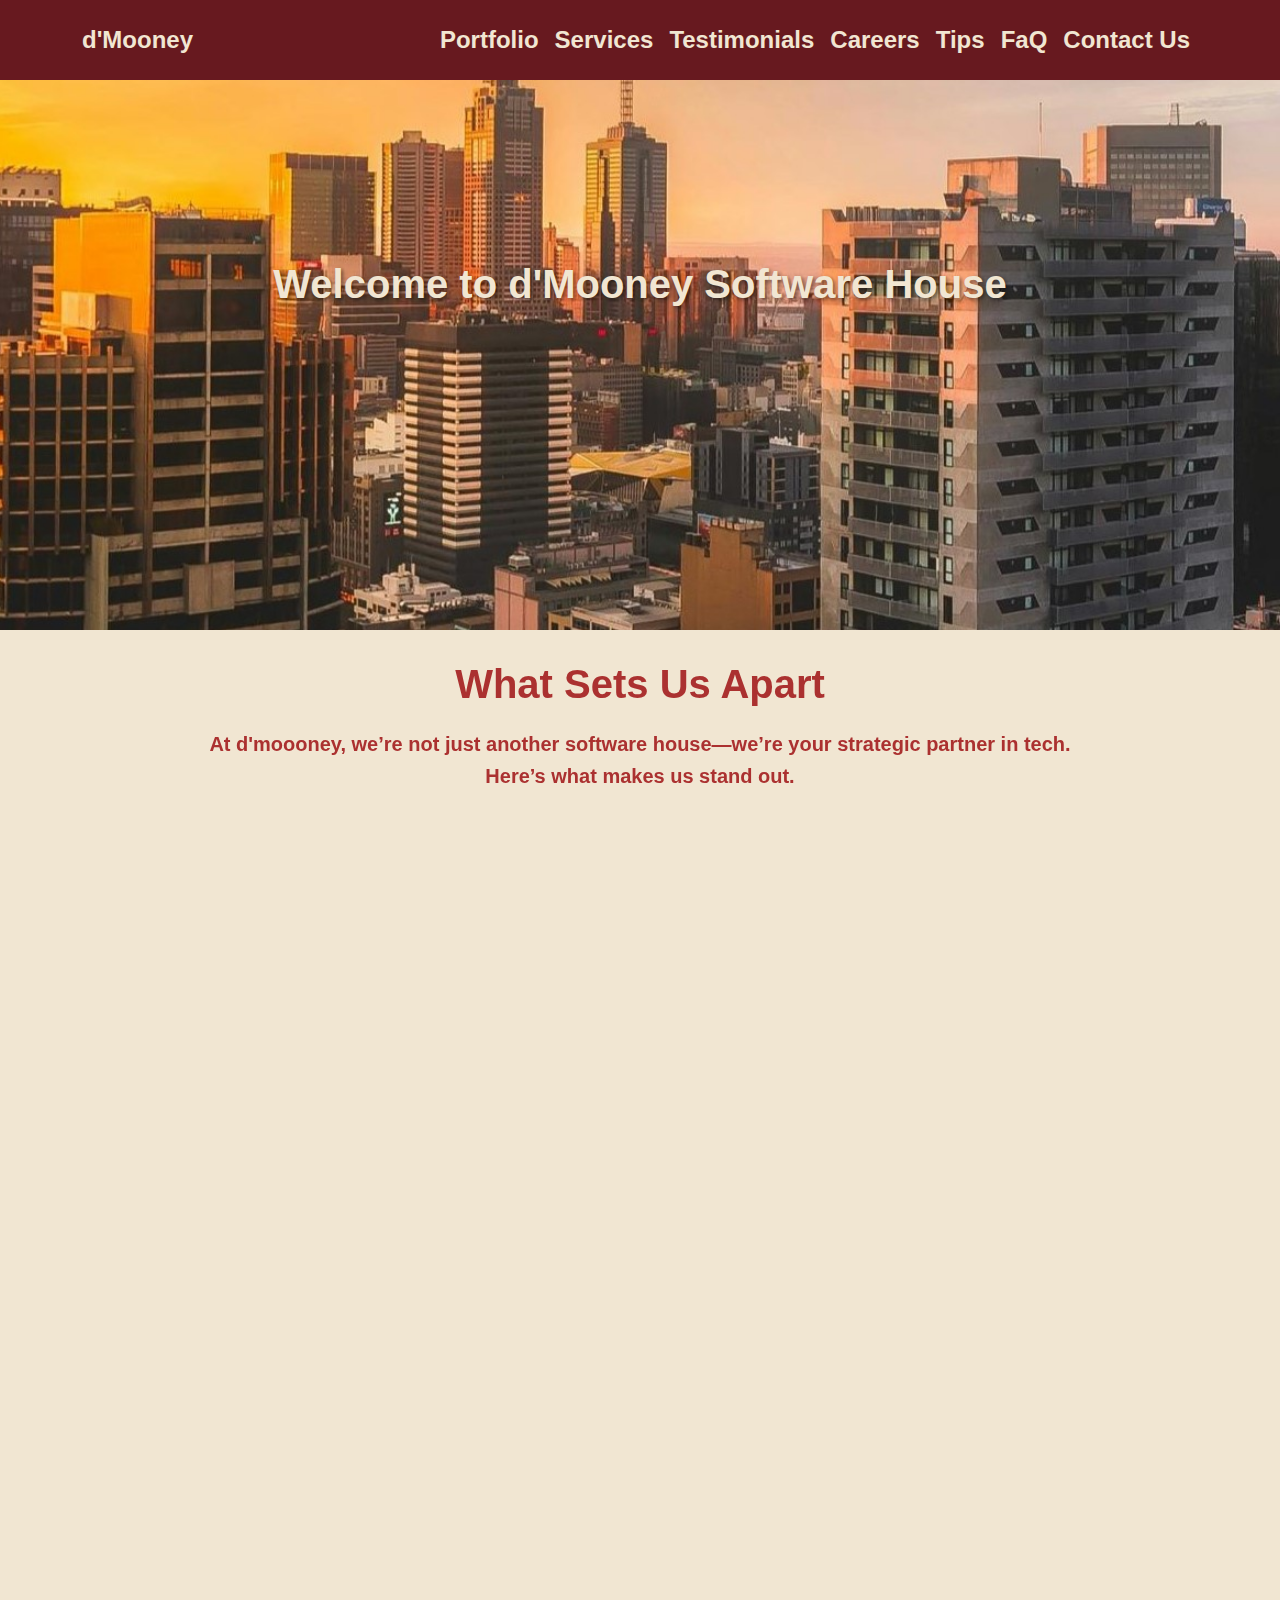
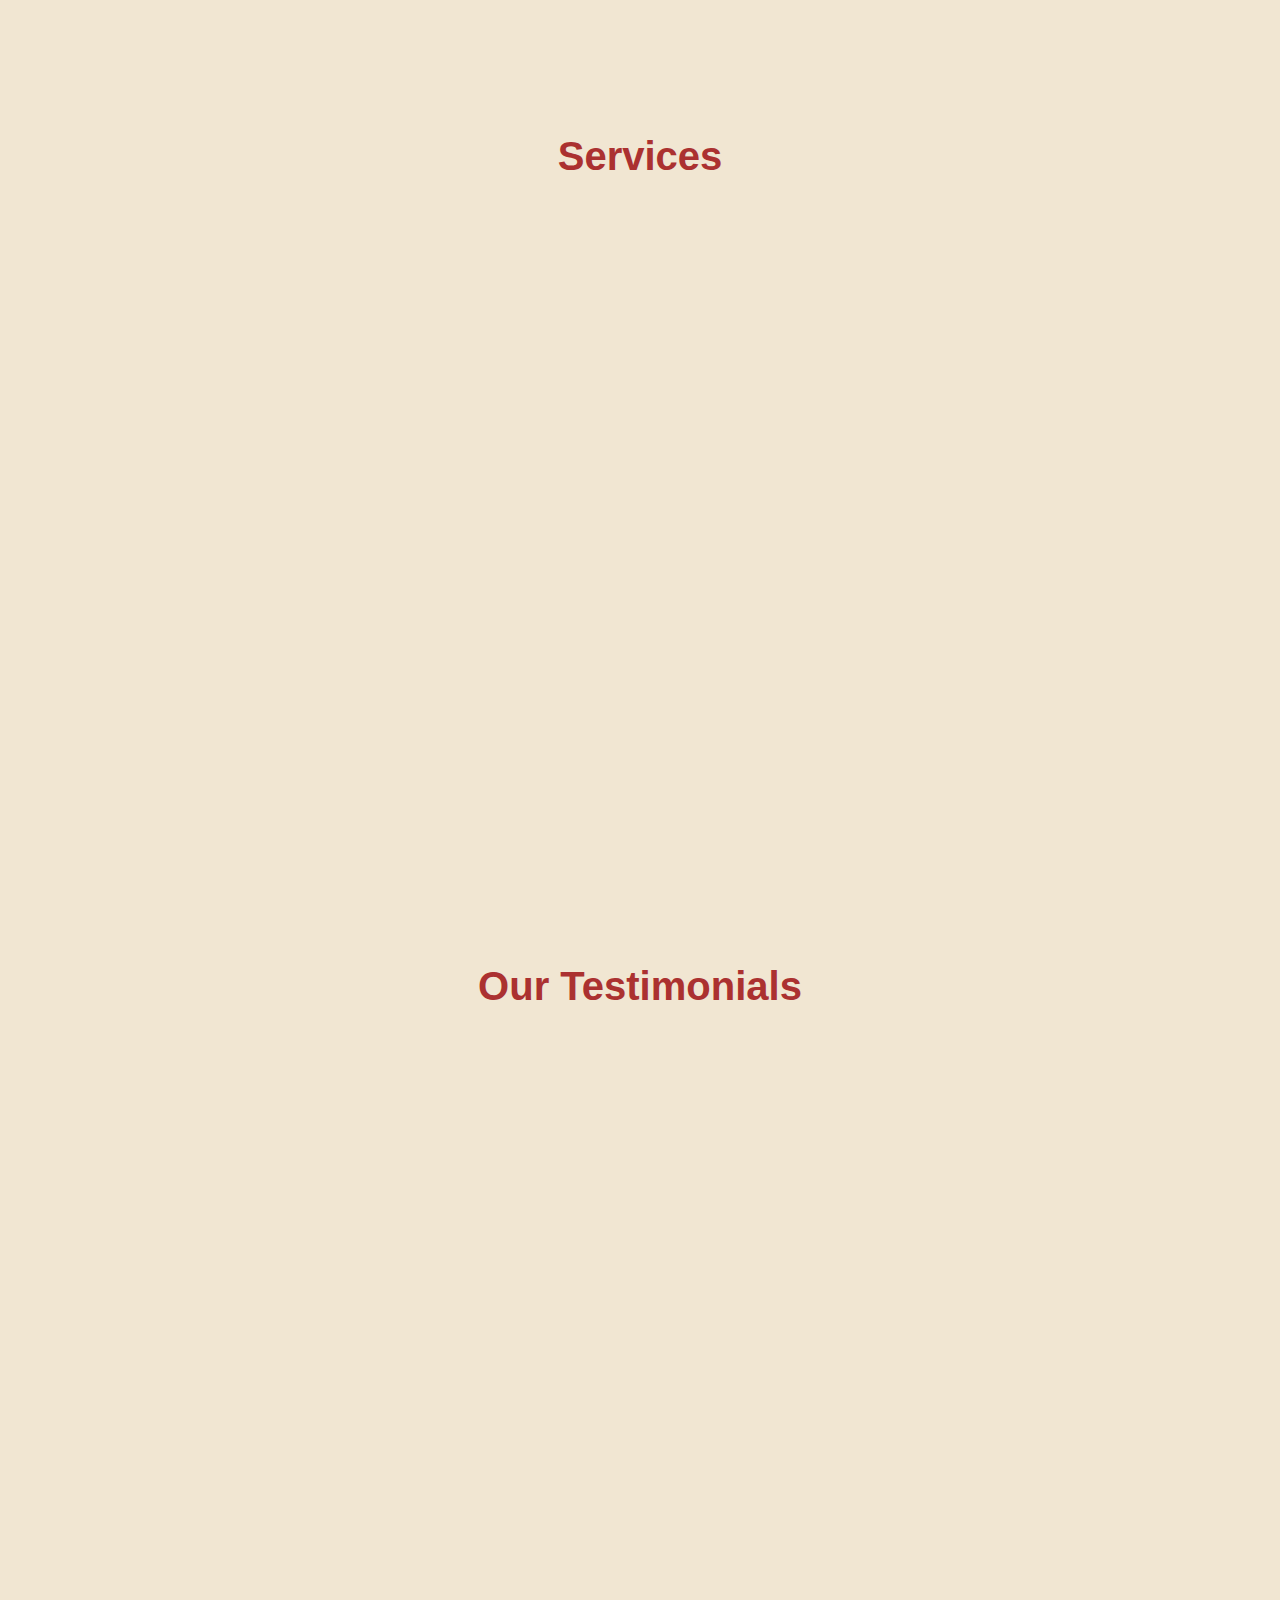
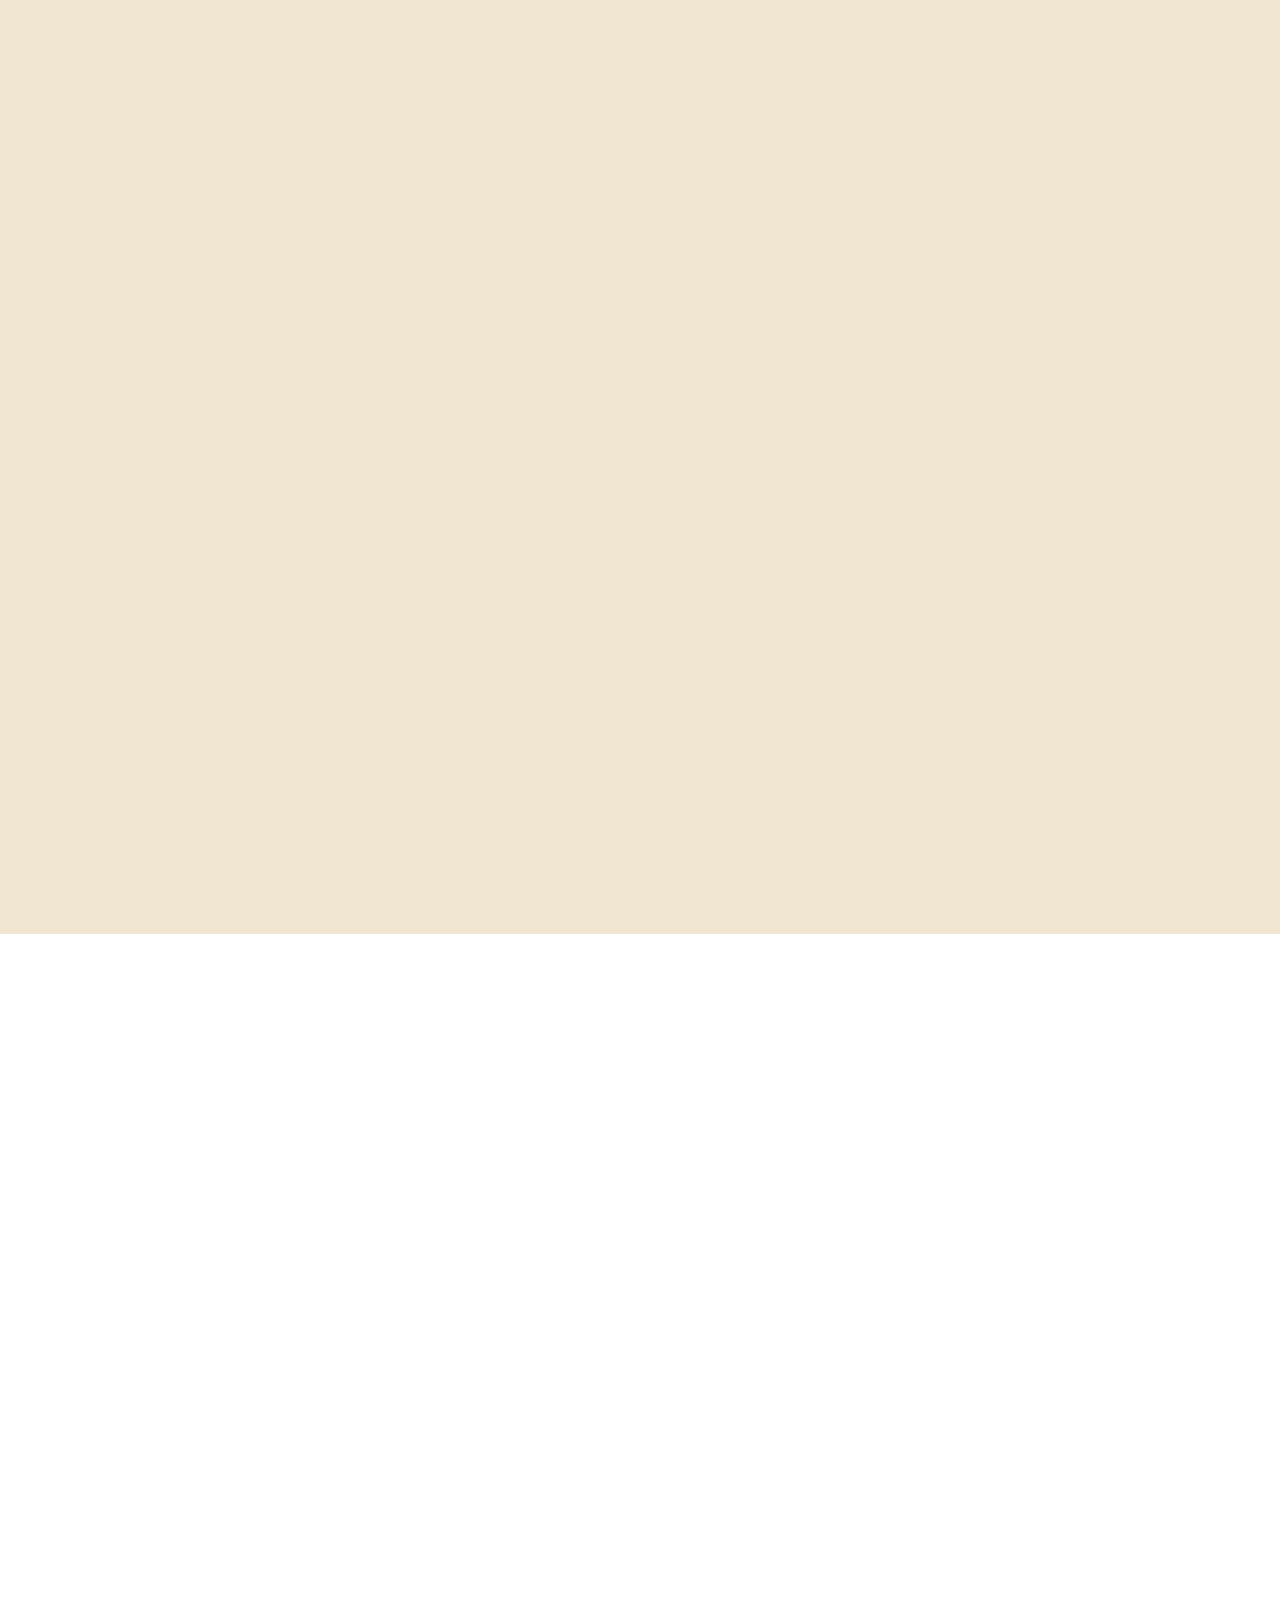
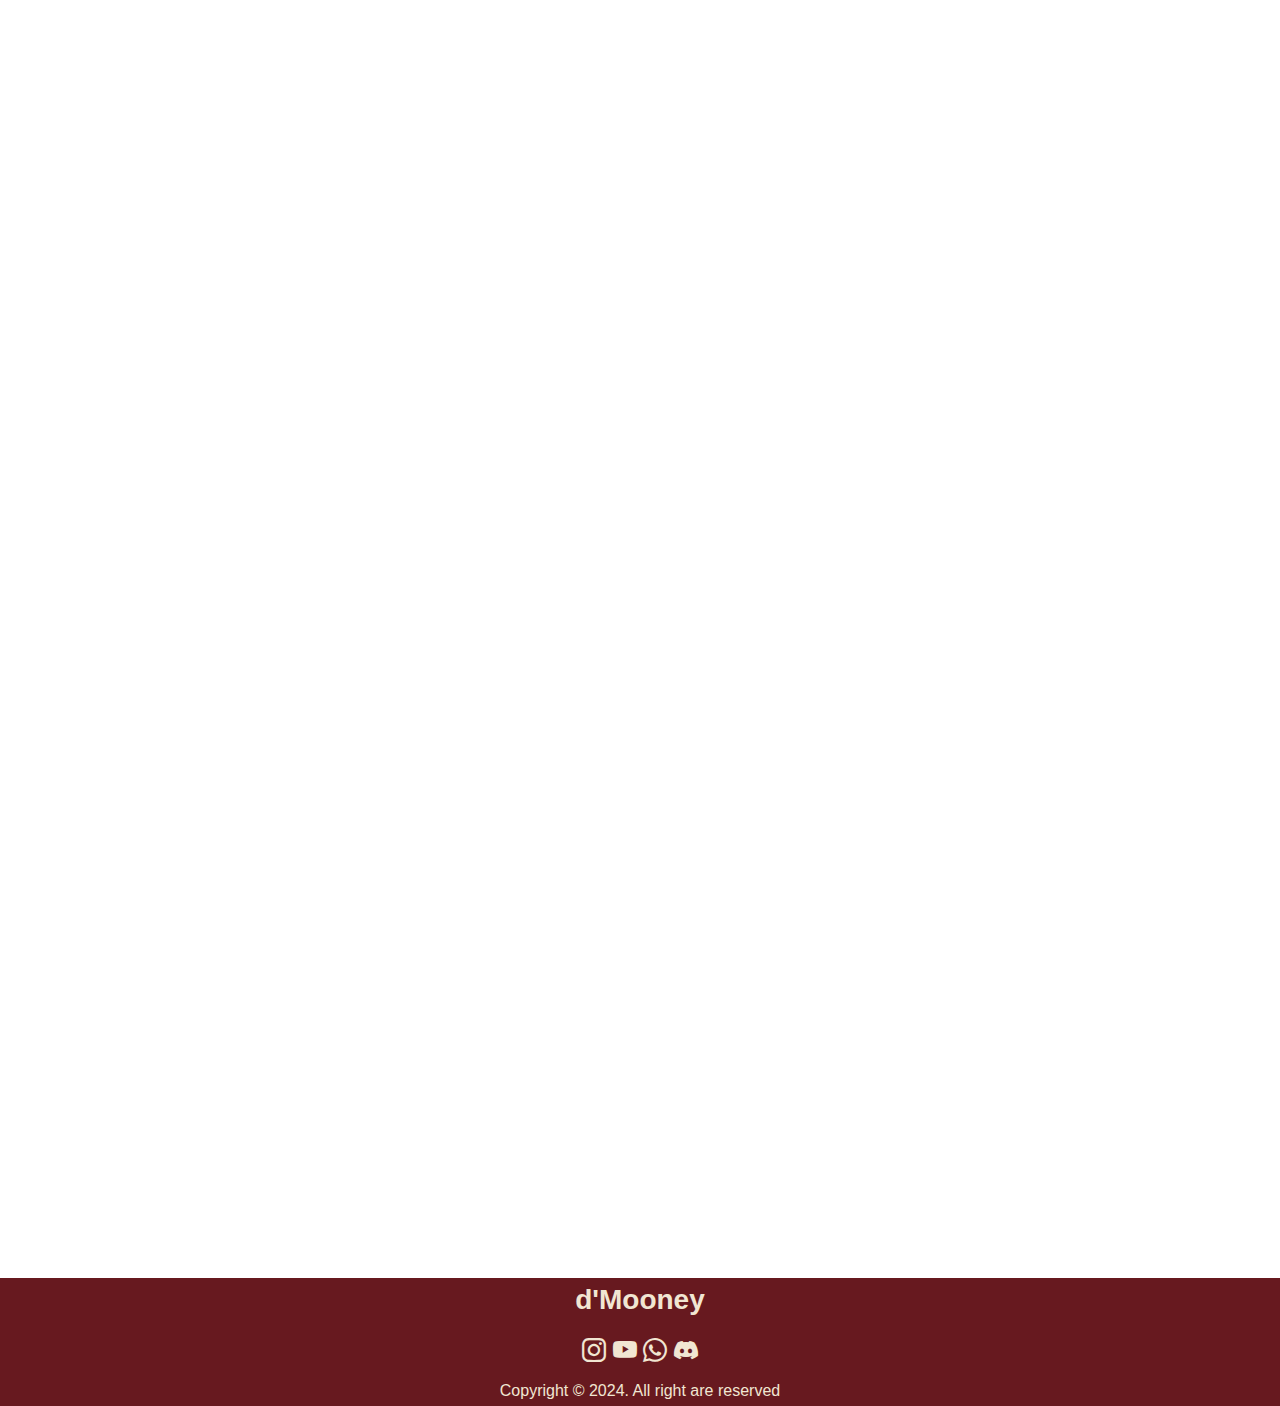
<file: index.html>
<!DOCTYPE html>
<html lang="en">
<head>
    <meta charset="UTF-8">
    <meta name="viewport" content="width=device-width, initial-scale=1.0">
    <title>d'mooney : index</title>
    <link rel="stylesheet" href="style.css">
    <!-- AOS -->
    <link rel="stylesheet" href="https://unpkg.com/aos@next/dist/aos.css" />
    <link rel="stylesheet" href="https://cdn.jsdelivr.net/npm/bootstrap-icons@1.11.3/font/bootstrap-icons.min.css">
    <link href="https://cdn.jsdelivr.net/npm/bootstrap@5.3.3/dist/css/bootstrap.min.css" rel="stylesheet" integrity="sha384-QWTKZyjpPEjISv5WaRU9OFeRpok6YctnYmDr5pNlyT2bRjXh0JMhjY6hW+ALEwIH" crossorigin="anonymous">
    <script src="https://cdn.jsdelivr.net/npm/bootstrap@5.3.3/dist/js/bootstrap.bundle.min.js" integrity="sha384-pZjUc+ua+MVVQLvgQnL7T9kRBxj0HE8Od1Rhj2fr2xQ5tI9vCgTHcz6DEmdgzzLx" crossorigin="anonymous"></script>
  </head>

<body>
  <nav class="navbar navbar-expand-lg">
    <div class="container">
        <a class="navbar-brand" href="index.html">d'Mooney</a>
        <button class="navbar-toggler" type="button" data-bs-toggle="collapse" data-bs-target="#navbarNav" aria-controls="navbarNav" aria-expanded="false" aria-label="Toggle navigation">
            <span class="navbar-toggler-icon"></span>
        </button>
        <div class="collapse navbar-collapse" id="navbarNav">
            <ul class="navbar-nav ms-auto">
                <li class="nav-item">
                    <a class="nav-link" href="#portfolio">Portfolio</a>
                </li>
                <li class="nav-item">
                    <a class="nav-link" href="#services">Services</a>
                </li>
                <li class="nav-item">
                    <a class="nav-link" href="#testimonials">Testimonials</a>
                </li>
                <li class="nav-item">
                    <a class="nav-link" href="#careers">Careers</a>
                </li>
                <li class="nav-item">
                    <a class="nav-link" href="#insight">Tips</a>
                </li>
                <li class="nav-item">
                    <a class="nav-link" href="#question">FaQ</a>
                </li>
                <li class="nav-item">
                    <a class="nav-link" href="#contact">Contact Us</a>
                </li>
            </ul>
        </div>
    </div>
</nav>

<!-- Bootstrap JS -->
<script src="https://cdn.jsdelivr.net/npm/bootstrap@5.3.0/dist/js/bootstrap.bundle.min.js"></script>

<div class="bg-image">
  <div id="sambutan" class="container">
    <h1>Welcome to d'Mooney Software House</h1>
  </div>
</div>

  <section id="content">
    <div class="container" data-aos="fade-down">
      <h1 style="font-weight: bold;">What Sets Us Apart</h1>
      <h5>At d'moooney, we’re not just another software house—we’re your 
        strategic partner in tech.</h5>
        <h5 style="padding-bottom: 1rem;">Here’s what makes us stand out.</h5>

      <div class="row row-cols-1 row-cols-sm-2 row-cols-lg-4 mx-auto">
        <div class="col" data-aos="fade-down" data-aos-delay="200">
          <div class="card" >
            <div class="card-body text-center">
              <i class="bi bi-lightbulb-fill fs-1"></i>
              <h5 class="card-title fw-bold mb-2">Innovation at Our Core</h5>
              <p>
                Lorem Ipsum has been the industry's standard dummy text ever since the 
                1500s, when an unknown printer took a galley of type and scrambled it to 
                make a type specimen book.
                The first line of Lorem Ipsum, "Lorem ipsum dolor sit amet..".
              </p>
            </div>
          </div>
        </div>
          <div class="col" data-aos="fade-down" data-aos-delay="300">
            <div class="card">
              <div class="card-body" >
                <i class="bi bi-person-arms-up fs-1"></i>
                <h5 class="card-title fw-bold mb-2">Client-Centric</h5>
                <p>
                  Lorem Ipsum has been the industry's standard dummy text ever since the 
                  1500s, when an unknown printer took a galley of type and scrambled it to 
                  make a type specimen book.
                  The first line of Lorem Ipsum, "Lorem ipsum dolor sit amet.."
                </p>
              </div>
            </div>
          </div>
          <div class="col"  data-aos="fade-down" data-aos-delay="400">
            <div class="card">
            <div class="card-body">
              <i class="bi bi-award-fill fs-1"></i>
              <h5 class="card-title fw-bold mb-2">Quality Over Quantity</h5>
              <p>Lorem Ipsum has been the industry's standard dummy text ever since the 
                1500s, when an unknown printer took a galley of type and scrambled it to 
                make a type specimen book.
                The first line of Lorem Ipsum, "Lorem ipsum dolor sit amet..",
              </p>
            </div>
          </div>
        </div>
        <div class="col" data-aos="fade-down" data-aos-delay="500">
          <div class="card">
            <div class="card-body">
              <i class="bi bi-building-check fs-1"></i>'
              <h5 class="card-title fw-bold mb-1">Collaborative</h5>
              <p>
                Lorem Ipsum has been the industry's standard dummy text ever since the 
                1500s, when an unknown printer took a galley of type and scrambled it to 
                make a type specimen book.
                The first line of Lorem Ipsum, "Lorem ipsum dolor sit amet..".
              </p>
            </div>
          </div>
        </div>
      </div>
    </div>
  </section>
  

  <!-- portfolio -->
<section id="portfolio">
  <div class="container text-center" data-aos="fade-down" data-aos-delay="200">
    <h1 class="fw-bold mb-4">Portfolio</h1>
      <div class="row row-cols-1 row-cols-md-2 row-cols-lg-3 g-4">
        <div class="col" data-aos="fade-down" data-aos-delay="200">
          <div class="card">
            <img src="asset/img/portfolio1.png" class="card-img-top img-fluid" alt="Super Admin Hawaii">
            <div class="card-body">
              <h5 class="card-title">Super Admin Hawaii</h5>
            </div>
          </div>
        </div>
        <div class="col" data-aos="fade-down" data-aos-delay="300">
        <div class="card">
          <img src="asset/img/portfolio2.png" class="card-img-top img-fluid" alt="Pasar Buah Nangka">
          <div class="card-body">
            <h5 class="card-title">Pasar Buah Nangka</h5>
          </div>
        </div>
        </div>
        <div class="col" data-aos="fade-down" data-aos-delay="400">
          <div class="card">
            <img src="asset/img/portfolio3.png" class="card-img-center img-fluid" alt="Superindo">
            <div class="card-body">
              <h5 class="card-title">Superindo</h5>
            </div>
          </div>
        </div>
        <div class="col" data-aos="fade-down" data-aos-delay="200">
          <div class="card">
            <img src="asset/img/portfolio4.png" class="card-img-top img-fluid" alt="Web API">
            <div class="card-body">
              <h5 class="card-title">Web API</h5>
            </div>
          </div>
        </div>
        <div class="col" data-aos="fade-down" data-aos-delay="300">
          <div class="card">
            <img src="asset/img/portfolio5.png" class="card-img-top img-fluid" alt="Personal CV">
            <div class="card-body">
              <h5 class="card-title">Personal CV</h5>
            </div>
          </div>
        </div>
        <div class="col" data-aos="fade-down" data-aos-delay="400">
          <div class="card">
            <img src="asset/img/1.png" class="card-img-top img-fluid" alt="Ms. CreamFuff">
            <div class="card-body">
              <h5 class="card-title">Ms. CreamFuff</h5>
            </div>
          </div>
        </div>
      </div>
    </div>
  </section>


  <!-- Services -->
  <section id="services">
    <h1 class="fw-bold mb-4">Services</h1>
    <div class="container text-center" style="padding-bottom: 2%;">
      <div class="row row-cols-1 row-cols-md-2 row-cols-lg-3 justify-content-center">
        <div class="col d-flex justify-content-center" style="margin-bottom: 15px;">
          <div class="card h-100" data-aos="fade-down" data-aos-delay="200">
            <img src="asset/img/consultant.png" class="card-img-center"style="width: max-content; margin-top: 2%;">
            <div class="card-body">
              <h5 class="fw-bold">IT Consulting and System Integration</h5>
              <p class="card-text">Offering strategic technology consulting, software architecture advice, and system integration to optimize operational efficiency.</p>
            </div>
          </div>
        </div>
      <div class="col d-flex justify-content-center"style="margin-bottom: 15px;">
        <div class="card h-100" data-aos="fade-down" data-aos-delay="300">
          <img src="asset/img/smartphone.png" class="card-img-top" style="width: max-content; margin-top: 2%;">
            <div class="card-body">
              <h5 class="fw-bold">Mobile App Development</h5>
              <p class="card-text">Developing mobile applications for iOS, Android, or cross-platform, designed to be intuitive and responsive.</p>
            </div>
        </div>
      </div>
      <div class="col d-flex justify-content-center" style="margin-bottom: 15px;">
        <div class="card h-100" data-aos="fade-down" data-aos-delay="400">
          <img src="asset/img/ui.png" class="card-img-top" style="width: max-content; margin-top: 2%;">
          <div class="card-body">
            <h5 class="fw-bold">UI/UX Design</h5>
            <p class="card-text">Designing user interfaces (UI) and user experiences (UX) focused on creating intuitive and visually appealing digital products.</p>
          </div>
        </div>
      </div>
      <div class="col d-flex justify-content-center" style="margin-bottom: 15px;" >
        <div class="card h-100" data-aos="fade-down" data-aos-delay="200">
          <img src="asset/img/web-development.png" class="card-img-top" style="width: max-content; margin-top: 2%;">
          <div class="card-body">
            <h5 class="fw-bold">Web Development</h5>
            <p class="card-text">Building websites and web applications from engaging front-end designs to robust back-end development.</p>
          </div>
        </div>
      </div>
      <div class="col d-flex justify-content-center" style="margin-bottom: 15px;">
        <div class="card h-100" data-aos="fade-down" data-aos-delay="300">
          <img src="asset/img/ux.png" class="card-img-top" style="width: max-content; margin-top: 2%;">
          <div class="card-body">
            <h5 class="fw-bold">Custom Software Development</h5>
            <p class="card-text">Creating tailored software solutions, including business applications and management systems to meet specific client needs.</p>
          </div>
        </div>
      </div>
      <div class="col d-flex justify-content-center" style="margin-bottom: 15px;">
        <div class="card h-100" data-aos="fade-down" data-aos-delay="400">
          <img src="asset/img/game-console.png" class="card-img-top" style="width: max-content; margin-top: 2%;">
          <div class="card-body">
            <h5 class="fw-bold">Game Development</h5>
            <p class="card-text">Building websites and web applications from engaging front-end designs to robust back-end development.</p>
          </div>
        </div>
      </div>
    </div>
  </div>
</section>

  <!-- testimonials -->
  <section id="testimonials">
    <h1 style="text-align: center;font-weight: bold; margin-bottom: 1rem;">Our Testimonials</h1>
    <div class="container text-center">
      <div class="row row-cols-1 row-cols-md-2 g-4 justify-content-center mx-auto" style="width: 100%; justify-content: center; align-items: center;">
        <div class="col">
          <div class="card" data-aos="fade-up"data-aos-anchor-placement="center-bottom">
            <img src="asset/img/Google_2015_logo.png" class="card-img-top">
            <div class="card-body">
              <p>
                Working with d'Mooney has been a game-changer for our business. Their custom software solution streamlined our processes and boosted our productivity significantly. We couldn’t be happier with the results!
              </p>
              <p class="fw-bold">— Google</p>
            </div>
          </div>
        </div>
        <div class="col">
          <div class="card" data-aos="fade-up"data-aos-anchor-placement="center-bottom">
            <img src="asset/img/Caltex.png" class="card-img-top">
            <div class="card-body">
              <p>
                The team at d'Mooney is incredibly talented and professional. They took our ideas and turned them into a stunning website that truly represents our brand. Their attention to detail and commitment to quality are unmatched.
              </p>
              <p class="fw-bold">— Caltex</p>
            </div>
          </div>
        </div>
      </div>
      
      <!-- Logo row -->
      <div class="row g-4 mt-4 justify-content-center">
        <div class="col-6 col-md-3 d-flex align-items-center justify-content-center" data-aos="zoom-in">
          <img src="asset/img/Capcom-Logo.png" style="width: 90%;">
        </div>
        <div class="col-6 col-md-3 d-flex align-items-center justify-content-center" data-aos="zoom-in">
          <img src="asset/img/Krafton_Logo.svg.png" style="width: 90%;">
        </div>
        <div class="col-6 col-md-3 d-flex align-items-center justify-content-center" data-aos="zoom-in">
          <img src="asset/img/PT-Freeport-Indonesia-1024x768.png" style="width: 90%;">
        </div>
        <div class="col-6 col-md-3 d-flex align-items-center justify-content-center" data-aos="zoom-in">
          <img src="asset/img/GoTo_logo.svg.png" style="width: 90%;">
        </div>
      </div>
    </div>
  </section>
  

<!-- careers -->
<section id="careers">
  <h1 data-aos="fade-down" data-aos-delay="200">Want to upgrade your skill?</h1>
  <h1 style="padding-bottom: 1rem;" data-aos="fade-down" data-aos-delay="200">Check this out!</h1>
  <div class="container">
    <div class="row row-cards-1 row-cards-md-2 row-cards-lg-3">
      <div class="card" data-aos="fade-down" data-aos-delay="200">
        <img src="asset/img/pexels-pixabay-371924.jpg" class="img" alt="...">
        <div class="card-body">
          <h5 style="font-weight: bold;">We Are Hiring!</h5>
          <p class="card-text">Game Developer</p>
        </div>
      </div>
      <div class="card" data-aos="fade-down" data-aos-delay="300">
        <img src="asset/img/pexels-essow-k-251295-1042143.jpg" class="img" alt="...">
        <div class="card-body">
          <h5 style="font-weight: bold;">We Are Hiring!</h5>
          <p class="card-text">Mobile Programmer</p>
        </div>
      </div>
      <div class="card" data-aos="fade-down" data-aos-delay="400">
        <img src="asset/img/pexels-brett-sayles-4339335.jpg" class="img" alt="...">
        <div class="card-body">
          <h5 style="font-weight: bold;">We Are Hiring!</h5>
          <p class="card-text">Network</p>
        </div>
      </div>
      <div class="card" data-aos="fade-down" data-aos-delay="200">
        <img src="asset/img/hiring.jpg" class="img" alt="...">
        <div class="card-body">
          <h5 style="font-weight: bold;">We Are Hiring!</h5>
          <p class="card-text">Junior Programmer</p>
        </div>
      </div>
      <div class="card" data-aos="fade-down" data-aos-delay="300">
        <img src="asset/img/bootcamp.jpg" class="img" alt="...">
        <div class="card-body">
          <h5 style="font-weight: bold;">Bootcamp Program!</h5>
          <p class="card-text">Backend Developer</p>
        </div>
      </div>
      <div class="card" data-aos="fade-down" data-aos-delay="400">
        <img src="asset/img/market.jpg" class="img" alt="...">
        <div class="card-body">
          <h5 style="font-weight: bold;">We Are Hiring!</h5>
          <p class="card-text">Digital Marketer</p>
        </div>
      </div>
      </div>
    </div>
  </div>
  
  </section>

  <!-- insight -->
  <section id="insight" data-aos="fade-down" data-aos-delay="200">
    <h1 class="fw-bold mb-4" style="font-weight: bold; margin-bottom: 4px;">Tips</h1>
  <div class="container text-center ">
      <div class="row row-cols-1 row-cols-md-2 row-cols-lg-3 g-3">
          <div class="col" data-aos="fade-down" data-aos-delay="400">
              <div class="card">
                  <img src="asset/img/clock.png" class="img">
                  <div class="card-body">
                      <h5 class="card-title fw-bold">Master Time Management</h5>
                      <p class="card-text">Break your work into small, manageable tasks and tackle the most challenging tasks when your energy levels are highest, typically in the morning.</p>
                  </div>
              </div>
          </div>
          <div class="col" data-aos="fade-down" data-aos-delay="500">
              <div class="card">
                  <img src="asset/img/speech-bubble.png" class="img">
                  <div class="card-body">
                      <h5 class="card-title fw-bold">Prioritize Communication and Team Collaboration</h5>
                      <p class="card-text">Communicate clearly and frequently with your team, especially in remote setups. Regular check-ins ensure everyone is aligned and aware of any roadblocks.</p>
                  </div>
              </div>
          </div>
          <div class="col"data-aos="fade-down" data-aos-delay="600">
              <div class="card">
                  <img src="asset/img/feedback.png" class="img">
                  <div class="card-body">
                      <h5 class="card-title fw-bold">Open to Feedback and Criticism</h5>
                      <p class="card-text">Connect with your colleagues, attend company events, and participate in team-building activities. Networking within the industry can open doors to mentorship and new opportunities.</p>
                  </div>
              </div>
          </div>
          <div class="col" data-aos="fade-down" data-aos-delay="400">
            <div class="card">
                <img src="asset/img/archive.png" class="img">
                <div class="card-body">
                    <h5 class="card-title fw-bold">Document Everything</h5>
                    <p class="card-text">Connect with your colleagues, attend company events, and participate in team-building activities. Networking within the industry can open doors to mentorship and new opportunities.</p>
                </div>
            </div>
        </div>
        <div class="col" data-aos="fade-down" data-aos-delay="500">
          <div class="card">
              <img src="asset/img/problem-solving.png" class="img">
              <div class="card-body">
                  <h5 class="card-title fw-bold">Enhance Problem-Solving Skills</h5>
                  <p class="card-text">Connect with your colleagues, attend company events, and participate in team-building activities. Networking within the industry can open doors to mentorship and new opportunities.</p>
              </div>
          </div>
      </div>
      <div class="col" data-aos="fade-down" data-aos-delay="600">
        <div class="card">
            <img src="asset/img/networking.png" class="img">
            <div class="card-body">
                <h5 class="card-title fw-bold">Network and Build Relationships</h5>
                <p class="card-text">Connect with your colleagues, attend company events, and participate in team-building activities. Networking can open doors to mentorship and new opportunities.</p>
            </div>
        </div>
    </div>
      </div>
  </div>
</section>

<!-- question -->
<section id="question" data-aos="fade-down" data-aos-delay="200">
  <h1>Send us your CV/Portfolio!</h1>
  <p style="text-align: center; padding-bottom: 1rem;">Lorem Ipsum is simply dummy text of the printing and typesetting industry.</p>
  <div class="container">
    <form class="row-12">
      <div class="col-12" style="padding-bottom: 0.5rem;">
        <label for="name">Name</label>
        <input type="text" class="form-control" id="name">
      </div>
      <div class="col-12" style="padding-bottom: 0.5rem;">
        <label for="email">Email</label>
        <input type="email" class="form-control" id="email">         
      </div>
      <div class="col-12" style="padding-bottom: 0.5rem;">
        <label for="phone" class="form-label">Phone</label>
        <input type="text" class="form-control" id="phone">         
      </div>
      <div class="mb-3" style="padding-bottom: 0.5rem;">
        <label for="formFile" class="form-label">Your CV</label>
        <input class="form-control" type="file" id="formFile" style="color: #ab3130;">
      </div>
      <div class="col-12" style="padding-bottom: 0.5rem;">      
        <label for="message">Message</label>
        <textarea class="form-control" id="message" rows="4" ></textarea>
      </div>
      <div class="col-12 text-center" style="padding-top: 15px;">
        <button type="submit" class="btn btn-outline">Send!</button>
        <script>
          function showMessage() {
            alert("Message sent successfully!");
          }
        </script>
      </div>
    </form>
  </div>
</section>

<!-- contact -->
<section id="contact" data-aos="fade-down" data-aos-delay="200">
  <h1>Get in touch!</h1>
  <div class="container">
    <div>
      <ul class="list-group text-center" style="width: 100%;">
        <li class="list-group-item">
          <p class="fw-bold">Address</p>
          <p>Kebenaran Street, Raccoon City, Teyvat</p>
        </li>
        <li class="list-group-item">
          <p class="fw-bold">Phone</p>
          <p>0812-3456-7890</p>
        </li>
        <li class="list-group-item">
          <p class="fw-bold">Email</p>
          <p>dmooney.house@gmail.com</p>
        </li>
      </ul>
    </div>
  </div>
</section>

  <footer>
    <div class="container" >
      <h3>d'Mooney</h3>
      <div class="social-icons" style="margin-top: -2px;">
        <i class="bi bi-instagram"></i>
        <i class="bi bi-youtube"></i>
        <i class="bi bi-whatsapp"></i>
        <i class="bi bi-discord"></i>
      </div>
      <p>Copyright © 2024. All right are reserved</p>
    </div>
  </footer>
  <!-- AOS -->
   <script src="https://unpkg.com/aos@next/dist/aos.js"></script>
   <script src="app.js"></script>
</body>
</html>
</file>
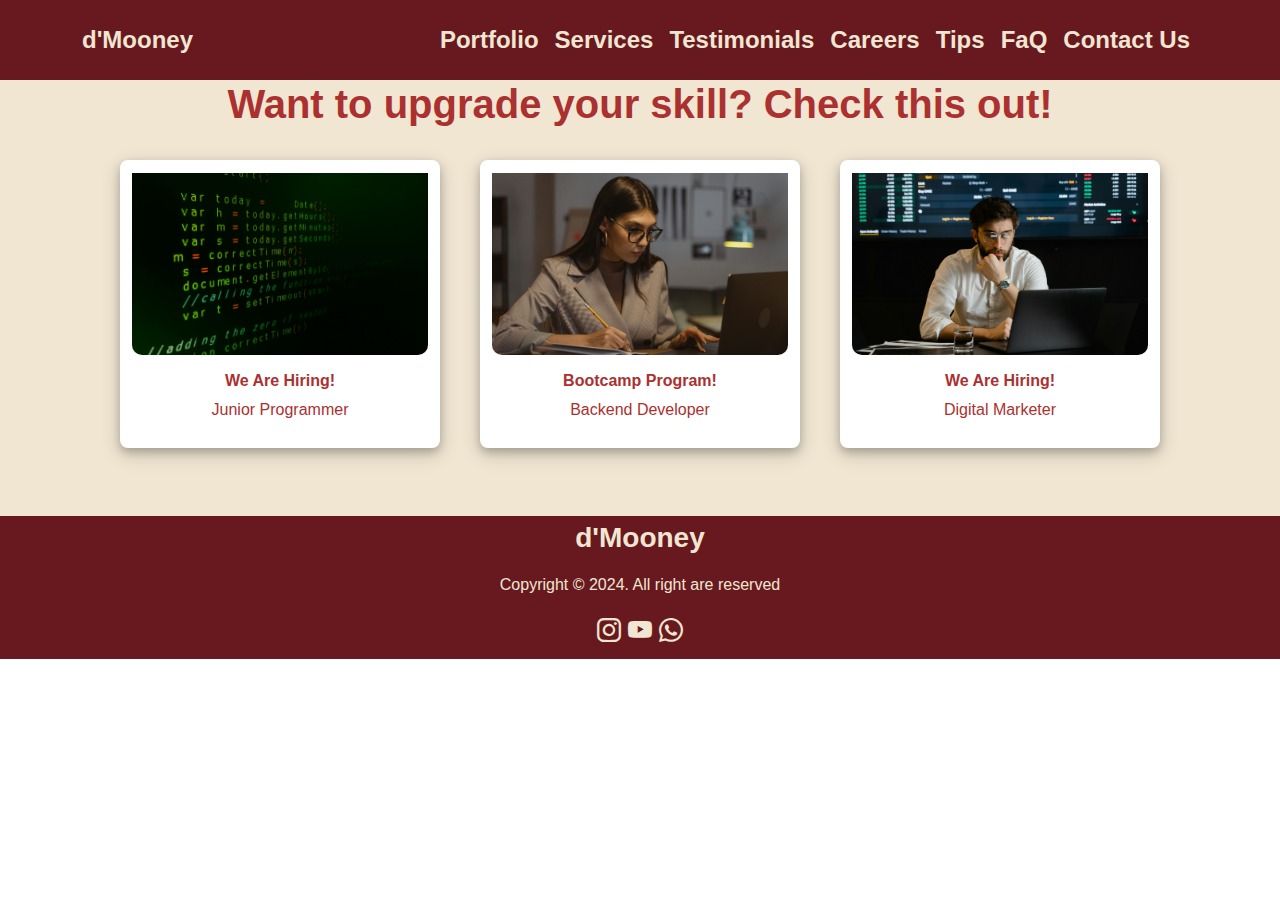
<file: careers.html>
<!DOCTYPE html>
<html lang="en">
<head>
    <meta charset="UTF-8">
    <meta name="viewport" content="width=device-width, initial-scale=1.0">
    <title>d'mooney :: careers</title>
    <link rel="stylesheet" href="style.css">
    <link rel="stylesheet" href="https://cdn.jsdelivr.net/npm/bootstrap-icons@1.11.3/font/bootstrap-icons.min.css">
    <link href="https://cdn.jsdelivr.net/npm/bootstrap@5.3.3/dist/css/bootstrap.min.css" rel="stylesheet" integrity="sha384-QWTKZyjpPEjISv5WaRU9OFeRpok6YctnYmDr5pNlyT2bRjXh0JMhjY6hW+ALEwIH" crossorigin="anonymous">

    <style>
      @media (min-width: 344px) and (max-width: 820px) {
  body {
      font-size: 62.5%;
      height: 100%;
    }
    .col{
        width: 100%;
        justify-content: center;
        align-items: center;
        display: flex;
    }
    .card {
      border: none;
      box-shadow: 0 2px 10px rgba(0, 0, 0, 0.1);
      border-radius: 8px;
      width: 75%;
      height: auto;
      align-items: center;
      
  }
    .card img {
        display: flex;
        align-items: center;
        justify-content: center;
    width: 80%;
    height: auto;
      object-fit: cover;
      border-top-left-radius: 8px;
      border-top-right-radius: 8px;
  } 
}

@media (min-width: 780px) and (max-width: 1280px){
    .card {
      border: none;
      box-shadow: 0 2px 10px rgba(0, 0, 0, 0.1);
      border-radius: 8px;
      width: 100%;
      height: 100%;
      align-items: center;
      justify-content: center;
      
      
  }
    .card img {
        display: flex;
        align-items: center;
        margin-top: 3px;
    width: 60%;
    height: auto;
      object-fit: cover;
      border-top-left-radius: 8px;
      border-top-right-radius: 8px;
  }

}
    </style>

  </head>


<body>
  <nav class="navbar navbar-expand-lg">
    <div class="container">
        <a class="navbar-brand" href="index.html">d'Mooney</a>
        <button class="navbar-toggler" type="button" data-bs-toggle="collapse" data-bs-target="#navbarNav" aria-controls="navbarNav" aria-expanded="false" aria-label="Toggle navigation">
            <span class="navbar-toggler-icon"></span>
        </button>
        <div class="collapse navbar-collapse" id="navbarNav">
            <ul class="navbar-nav ms-auto">
                <li class="nav-item">
                    <a class="nav-link" href="portfolio.html">Portfolio</a>
                </li>
                <li class="nav-item">
                    <a class="nav-link" href="services.html">Services</a>
                </li>
                <li class="nav-item">
                    <a class="nav-link" href="testimonials.html">Testimonials</a>
                </li>
                <li class="nav-item">
                    <a class="nav-link" href="careers.html">Careers</a>
                </li>
                <li class="nav-item">
                    <a class="nav-link" href="insight.html">Tips</a>
                </li>
                <li class="nav-item">
                    <a class="nav-link" href="faq.html">FaQ</a>
                </li>
                <li class="nav-item">
                    <a class="nav-link" href="contact.html">Contact Us</a>
                </li>
            </ul>
        </div>
    </div>
</nav>

<!-- Bootstrap JS -->
<script src="https://cdn.jsdelivr.net/npm/bootstrap@5.3.0/dist/js/bootstrap.bundle.min.js"></script>


  <section id="careers">
    <div class="container">
      <h1>Want to upgrade your skill? Check this out!</h1>
      <div class="row row-cols-1 row-cols-lg-3">
        <div class="card">
          <img src="asset/img/hiring.jpg" class="img" alt="...">
          <div class="card-body">
            <h6 style="font-weight: bold;">We Are Hiring!</h6>
            <p class="card-text">Junior Programmer</p>
          </div>
        </div>
        <div class="card">
          <img src="asset/img/bootcamp.jpg" class="img" alt="...">
          <div class="card-body">
            <h6 style="font-weight: bold;">Bootcamp Program!</h6>
            <p class="card-text">Backend Developer</p>
          </div>
        </div>
        <div class="card">
          <img src="asset/img/market.jpg" class="img" alt="...">
          <div class="card-body">
            <h6 style="font-weight: bold;">We Are Hiring!</h6>
            <p class="card-text">Digital Marketer</p>
          </div>
        </div>
        
        </div>
      </div>
    </div>
      </div>
        
    </section>

    <footer>
      <div class="container">
        <h3>d'Mooney</h3>
        <p>Copyright © 2024. All right are reserved</p>
        <div class="social-icons" style="font-size: 24px;">
          <i class="bi bi-instagram"></i>
          <i class="bi bi-youtube"></i>
          <i class="bi bi-whatsapp"></i>
        </div>
      </div>
    </footer>
    
</body>
</html>
</file>
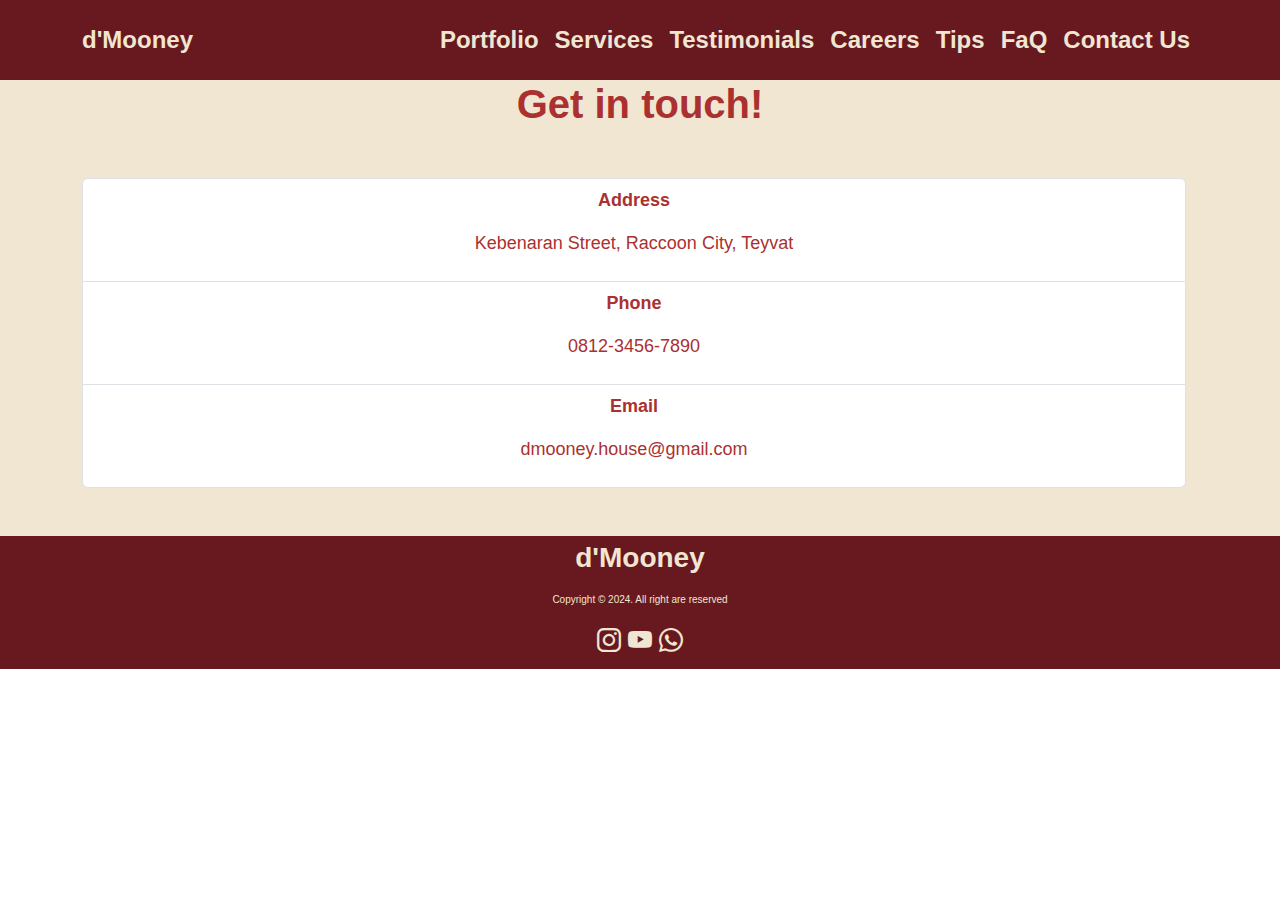
<file: contact.html>
<!DOCTYPE html>
<html lang="en">
<head>
    <meta charset="UTF-8">
    <meta name="viewport" content="width=device-width, initial-scale=1.0">
    <title>d'mooney :: Contact us</title>
    <link rel="stylesheet" href="style.css">
    <link rel="stylesheet" href="https://cdn.jsdelivr.net/npm/bootstrap-icons@1.11.3/font/bootstrap-icons.min.css">
    <link href="https://cdn.jsdelivr.net/npm/bootstrap@5.3.3/dist/css/bootstrap.min.css" rel="stylesheet" integrity="sha384-QWTKZyjpPEjISv5WaRU9OFeRpok6YctnYmDr5pNlyT2bRjXh0JMhjY6hW+ALEwIH" crossorigin="anonymous">
    <style>

    #contact .container{
        display: flex;
        justify-content: center;
        align-items: center;
    }
    #contact .list-group{
        width: 24rem;
    }
    #contact p{
        text-align: center;
        font-size: large;
    }

    @media (min-width: 344px) and (max-width: 768px) {
  body {
      font-size: 62.5%;
      height: 100%;
    }
    #contact .container{
        display: flex;
        justify-content: center;
        align-items: center;
    }
    #contact .list-group{
        width: 100%;
        margin-bottom: 3rem;
    }
    #contact p{
        text-align: center;
        font-size: large;
    }
    #contact h1{
        font-weight: bold;
    }
}

    @media (min-width: 768px) {
  body {
      font-size: 62.5%;
      height: 100%;
    }
    #contact .container{
        display: flex;
        justify-content: center;
        align-items: center;
    }
    #contact .list-group{
        width: 100%;
        margin-bottom: 3rem;
    }
    #contact p{
        text-align: center;
        font-size: large;
    }
    #contact h1{
        font-weight: bold;
    }

}
    </style>

</head>

<body>
  <nav class="navbar navbar-expand-lg">
    <div class="container">
        <a class="navbar-brand" href="index.html">d'Mooney</a>
        <button class="navbar-toggler" type="button" data-bs-toggle="collapse" data-bs-target="#navbarNav" aria-controls="navbarNav" aria-expanded="false" aria-label="Toggle navigation">
            <span class="navbar-toggler-icon"></span>
        </button>
        <div class="collapse navbar-collapse" id="navbarNav">
            <ul class="navbar-nav ms-auto">
                <li class="nav-item">
                    <a class="nav-link" href="portfolio.html">Portfolio</a>
                </li>
                <li class="nav-item">
                    <a class="nav-link" href="services.html">Services</a>
                </li>
                <li class="nav-item">
                    <a class="nav-link" href="testimonials.html">Testimonials</a>
                </li>
                <li class="nav-item">
                    <a class="nav-link" href="careers.html">Careers</a>
                </li>
                <li class="nav-item">
                    <a class="nav-link" href="insight.html">Tips</a>
                </li>
                <li class="nav-item">
                    <a class="nav-link" href="faq.html">FaQ</a>
                </li>
                <li class="nav-item">
                    <a class="nav-link" href="contact.html">Contact Us</a>
                </li>
            </ul>
        </div>
    </div>
</nav>

<!-- Bootstrap JS -->
<script src="https://cdn.jsdelivr.net/npm/bootstrap@5.3.0/dist/js/bootstrap.bundle.min.js"></script>
  
<section id="contact">
    <h1 class="text-center mb-4">Get in touch!</h1>
  <div class="container">
      <div class="row">
        <ul class="list-group text-center">
            <li class="list-group-item">
                <p class="fw-bold">Address</p>
                <p>Kebenaran Street, Raccoon City, Teyvat</p>
            </li>
            <li class="list-group-item">
                <p class="fw-bold">Phone</p>
                <p>0812-3456-7890</p>
            </li>
            <li class="list-group-item">
                <p class="fw-bold">Email</p>
                <p>dmooney.house@gmail.com</p>
            </li>
        </ul>
      </div>
  </div>
</section>

<footer>
  <div class="container">
    <h3>d'Mooney</h3>
    <p>Copyright © 2024. All right are reserved</p>
    <div class="social-icons" style="font-size: 24px;">
      <i class="bi bi-instagram"></i>
      <i class="bi bi-youtube"></i>
      <i class="bi bi-whatsapp"></i>
    </div>
  </div>
</footer>
</body>


</html>
</file>
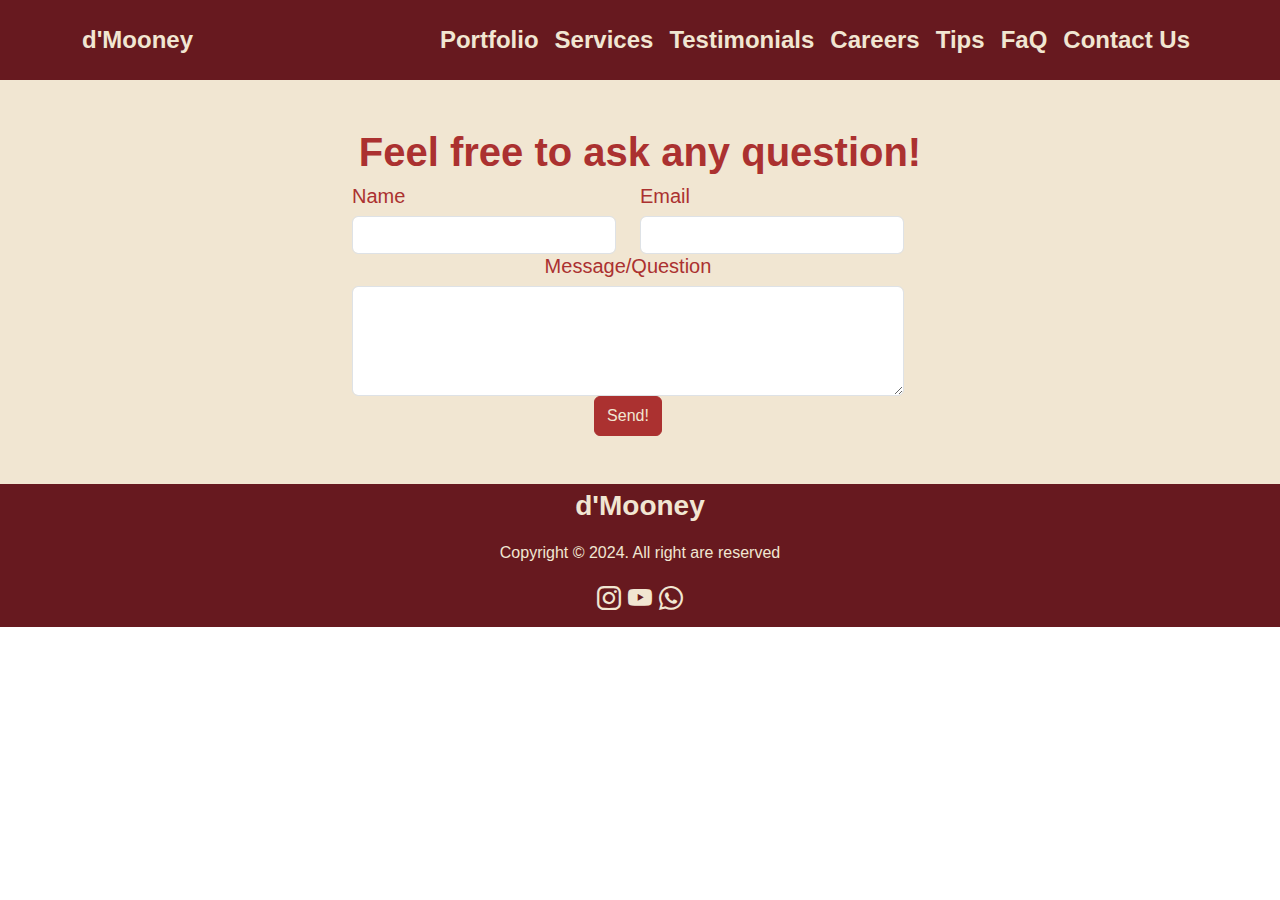
<file: faq.html>
<!DOCTYPE html>
<html lang="en">
<head>
    <meta charset="UTF-8">
    <meta name="viewport" content="width=device-width, initial-scale=1.0">
    <title>d'mooney :: FaQ</title>
    <link rel="stylesheet" href="style.css">
    <link rel="stylesheet" href="https://cdn.jsdelivr.net/npm/bootstrap-icons@1.11.3/font/bootstrap-icons.min.css">
    <link href="https://cdn.jsdelivr.net/npm/bootstrap@5.3.3/dist/css/bootstrap.min.css" rel="stylesheet" integrity="sha384-QWTKZyjpPEjISv5WaRU9OFeRpok6YctnYmDr5pNlyT2bRjXh0JMhjY6hW+ALEwIH" crossorigin="anonymous">
</head>
<body>
  <nav class="navbar navbar-expand-lg">
    <div class="container">
        <a class="navbar-brand" href="index.html">d'Mooney</a>
        <button class="navbar-toggler" type="button" data-bs-toggle="collapse" data-bs-target="#navbarNav" aria-controls="navbarNav" aria-expanded="false" aria-label="Toggle navigation">
            <span class="navbar-toggler-icon"></span>
        </button>
        <div class="collapse navbar-collapse" id="navbarNav">
            <ul class="navbar-nav ms-auto">
                <li class="nav-item">
                    <a class="nav-link" href="portfolio.html">Portfolio</a>
                </li>
                <li class="nav-item">
                    <a class="nav-link" href="services.html">Services</a>
                </li>
                <li class="nav-item">
                    <a class="nav-link" href="testimonials.html">Testimonials</a>
                </li>
                <li class="nav-item">
                    <a class="nav-link" href="careers.html">Careers</a>
                </li>
                <li class="nav-item">
                    <a class="nav-link" href="insight.html">Tips</a>
                </li>
                <li class="nav-item">
                    <a class="nav-link" href="faq.html">FaQ</a>
                </li>
                <li class="nav-item">
                    <a class="nav-link" href="contact.html">Contact Us</a>
                </li>
            </ul>
        </div>
    </div>
</nav>

<!-- Bootstrap JS -->
<script src="https://cdn.jsdelivr.net/npm/bootstrap@5.3.0/dist/js/bootstrap.bundle.min.js"></script>
<style>
  h1{
    text-align: center;
    font-weight: bold;
  }
  h5{
    font-weight: medium;
    text-align: left;
  }

  @media (min-width: 344px)and(max-width: 768px) {
    body{
      height: 100%;
    }

    #question .form-control{
      width: 100%;
      height: 60px;
    }
  }

  @media (max-width: 576px) {
    body{
      height: 100%;
    }
  }
</style>

  <section id="question" class="Isiem py-5">
    <div class="container">
      <h1>Feel free to ask any question!</h1>
      <form class="row">
        <div class="col">
          <h5>Name</h5>
          <input type="text" class="form-control" id="name">
        </div>
        <div class="col-md-6">
          <h5>Email</h5>
          <input type="email" class="form-control" id="email">         
        </div>
        <div class="col-12">      
          <h5 style="text-align: center;">Message/Question</h5>
          <textarea class="form-control" id="message" rows="4"></textarea>
        </div>
        <div class="col-12 text-center">
          <button type="submit" class="btn btn-outline" style="background-color: #ab3130; color: #F1E6D2;">Send!</button>
        </div>
       </form>
    </div>
  </section>

  <footer>
    <div class="container">
      <h3>d'Mooney</h3>
      <p>Copyright © 2024. All right are reserved</p>
      <div class="social-icons" style="font-size: 24px;">
        <i class="bi bi-instagram"></i>
        <i class="bi bi-youtube"></i>
        <i class="bi bi-whatsapp"></i>
      </div>
    </div>
  </footer>

    
    
</body>
</html>
</file>
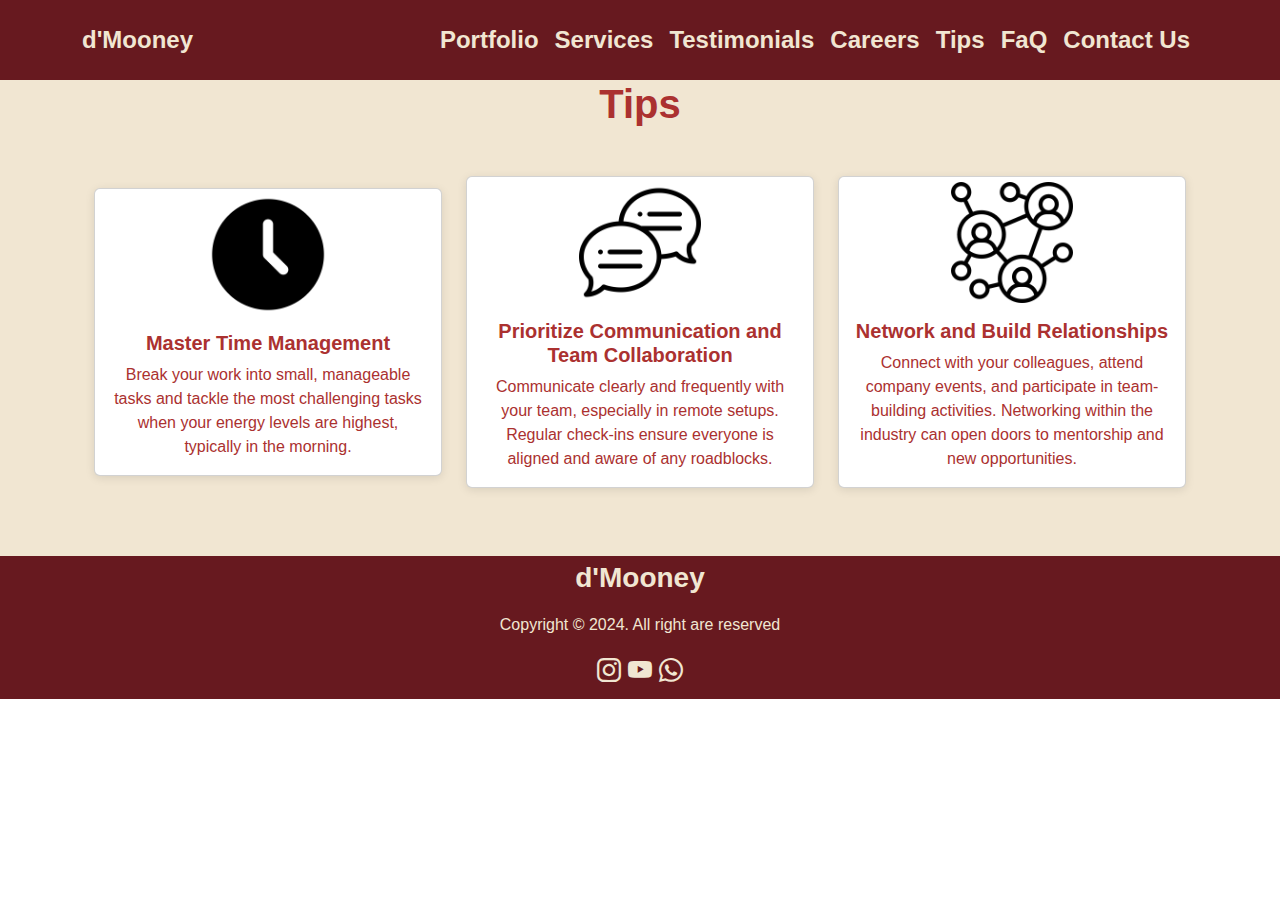
<file: insight.html>
<!DOCTYPE html>
<html lang="en">
<head>
    <meta charset="UTF-8">
    <meta name="viewport" content="width=device-width, initial-scale=1.0">
    <title>d'mooney :: insight</title>
    <link rel="stylesheet" href="style.css">
    <link rel="stylesheet" href="https://cdn.jsdelivr.net/npm/bootstrap-icons@1.11.3/font/bootstrap-icons.min.css">
    <link href="https://cdn.jsdelivr.net/npm/bootstrap@5.3.3/dist/css/bootstrap.min.css" rel="stylesheet" integrity="sha384-QWTKZyjpPEjISv5WaRU9OFeRpok6YctnYmDr5pNlyT2bRjXh0JMhjY6hW+ALEwIH" crossorigin="anonymous">
    <style>
      #insight {
          padding-bottom: 2% 0;
      }
      .card img {
          max-width: 35%; /* Ensure images are fully responsive */
          height: auto; /* Maintain image aspect ratio */
          margin-top: 5px;
      }
      .card-body {
          text-align: center; /* Center-align text inside the card */
      }
      #insight .row{
        width: 100%;
        display: flex;
        justify-content: center;
        align-items: center;
      }
      #insight .container{
        display: flex;
        justify-content: center;
        align-items: center;
      }
  </style>
  </head>

<body>
  <nav class="navbar navbar-expand-lg">
    <div class="container">
        <a class="navbar-brand" href="index.html">d'Mooney</a>
        <button class="navbar-toggler" type="button" data-bs-toggle="collapse" data-bs-target="#navbarNav" aria-controls="navbarNav" aria-expanded="false" aria-label="Toggle navigation">
            <span class="navbar-toggler-icon"></span>
        </button>
        <div class="collapse navbar-collapse" id="navbarNav">
            <ul class="navbar-nav ms-auto">
                <li class="nav-item">
                    <a class="nav-link" href="portfolio.html">Portfolio</a>
                </li>
                <li class="nav-item">
                    <a class="nav-link" href="services.html">Services</a>
                </li>
                <li class="nav-item">
                    <a class="nav-link" href="testimonials.html">Testimonials</a>
                </li>
                <li class="nav-item">
                    <a class="nav-link" href="careers.html">Careers</a>
                </li>
                <li class="nav-item">
                    <a class="nav-link" href="insight.html">Tips</a>
                </li>
                <li class="nav-item">
                    <a class="nav-link" href="faq.html">FaQ</a>
                </li>
                <li class="nav-item">
                    <a class="nav-link" href="contact.html">Contact Us</a>
                </li>
            </ul>
        </div>
    </div>
</nav>

<!-- Bootstrap JS -->
<script src="https://cdn.jsdelivr.net/npm/bootstrap@5.3.0/dist/js/bootstrap.bundle.min.js"></script>


<section id="insight">
    <h1 class="fw-bold mb-4">Tips</h1>
  <div class="container text-center ">
      <div class="row row-cols-1 row-cols-md-2 row-cols-lg-3 g-4"
      style="width: 100%; display: flex; justify-content: center;">
          <div class="col">
              <div class="card h-100">
                  <img src="asset/img/clock.png" class="img-fluid" alt="Time Management">
                  <div class="card-body">
                      <h5 class="card-title fw-bold">Master Time Management</h5>
                      <p class="card-text">Break your work into small, manageable tasks and tackle the most challenging tasks when your energy levels are highest, typically in the morning.</p>
                  </div>
              </div>
          </div>
          <div class="col">
              <div class="card h-100">
                  <img src="asset/img/speech-bubble.png" class="img-fluid" alt="Communication">
                  <div class="card-body">
                      <h5 class="card-title fw-bold">Prioritize Communication and Team Collaboration</h5>
                      <p class="card-text">Communicate clearly and frequently with your team, especially in remote setups. Regular check-ins ensure everyone is aligned and aware of any roadblocks.</p>
                  </div>
              </div>
          </div>
          <div class="col">
              <div class="card h-100">
                  <img src="asset/img/networking.png" class="img-fluid" alt="Networking">
                  <div class="card-body">
                      <h5 class="card-title fw-bold">Network and Build Relationships</h5>
                      <p class="card-text">Connect with your colleagues, attend company events, and participate in team-building activities. Networking within the industry can open doors to mentorship and new opportunities.</p>
                  </div>
              </div>
          </div>
      </div>
  </div>
</section>

<!-- Bootstrap JS -->
<script src="https://cdn.jsdelivr.net/npm/bootstrap@5.3.0/dist/js/bootstrap.bundle.min.js"></script>

  <footer>
    <div class="container">
      <h3>d'Mooney</h3>
      <p>Copyright © 2024. All right are reserved</p>
      <div class="social-icons" style="font-size: 24px;">
        <i class="bi bi-instagram"></i>
        <i class="bi bi-youtube"></i>
        <i class="bi bi-whatsapp"></i>
      </div>
    </div>
  </footer>

</body>
</html>
</file>
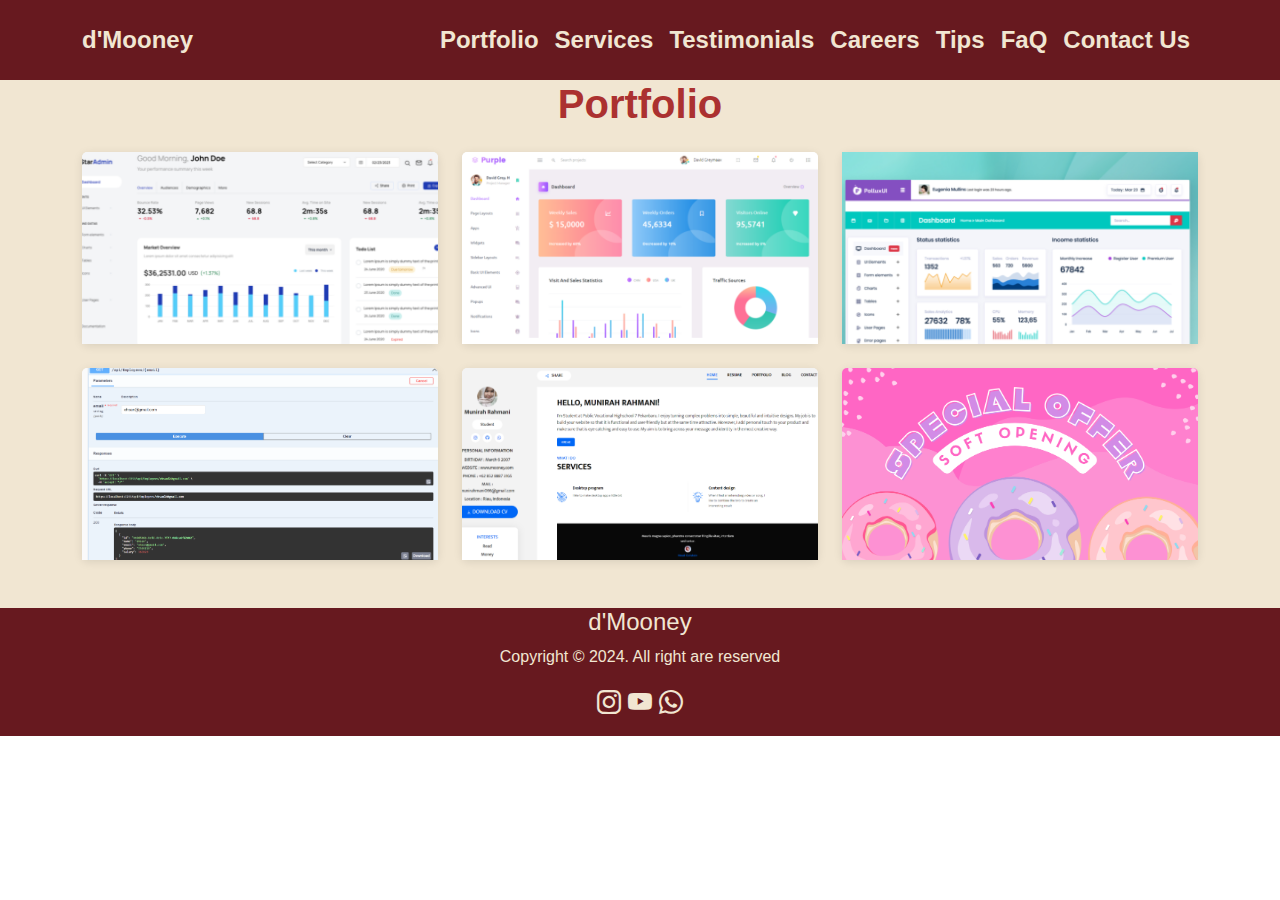
<file: portfolio.html>
<!DOCTYPE html>
<html lang="en">

<head>
    <meta charset="UTF-8">
    <meta name="viewport" content="width=device-width, initial-scale=1.0">
    <title>d'Mooney :: Portfolio</title>
    <link rel="stylesheet" href="style.css">
    <link rel="stylesheet" href="https://cdn.jsdelivr.net/npm/bootstrap-icons@1.11.3/font/bootstrap-icons.min.css">
    <link href="https://cdn.jsdelivr.net/npm/bootstrap@5.3.3/dist/css/bootstrap.min.css" rel="stylesheet"
        integrity="sha384-QWTKZyjpPEjISv5WaRU9OFeRpok6YctnYmDr5pNlyT2bRjXh0JMhjY6hW+ALEwIH" crossorigin="anonymous">
    <style>
    .card {
        
  } 


    </style>
</head>

<body>
    <nav class="navbar navbar-expand-lg">
        <div class="container">
            <a class="navbar-brand" href="index.html">d'Mooney</a>
            <button class="navbar-toggler" type="button" data-bs-toggle="collapse" data-bs-target="#navbarNav" aria-controls="navbarNav" aria-expanded="false" aria-label="Toggle navigation">
                <span class="navbar-toggler-icon"></span>
            </button>
            <div class="collapse navbar-collapse" id="navbarNav">
                <ul class="navbar-nav ms-auto">
                    <li class="nav-item">
                        <a class="nav-link" href="portfolio.html">Portfolio</a>
                    </li>
                    <li class="nav-item">
                        <a class="nav-link" href="services.html">Services</a>
                    </li>
                    <li class="nav-item">
                        <a class="nav-link" href="testimonials.html">Testimonials</a>
                    </li>
                    <li class="nav-item">
                        <a class="nav-link" href="careers.html">Careers</a>
                    </li>
                    <li class="nav-item">
                        <a class="nav-link" href="insight.html">Tips</a>
                    </li>
                    <li class="nav-item">
                        <a class="nav-link" href="faq.html">FaQ</a>
                    </li>
                    <li class="nav-item">
                        <a class="nav-link" href="contact.html">Contact Us</a>
                    </li>
                </ul>
            </div>
        </div>
    </nav>

      <section id="portfolio">
        <div class="container text-center">
            <h1 class="fw-bold mb-4">Portfolio</h1>
            <div class="row row-cols-1 row-cols-md-2 row-cols-lg-3 g-4">
                <div class="col">
                    <div class="card h-100">
                        <img src="asset/img/portfolio1.png" class="card-img-top img-fluid" alt="Super Admin Hawaii">
                        <div class="card-body">
                            <h5 class="card-title">Super Admin Hawaii</h5>
                        </div>
                    </div>
                </div>
                <div class="col">
                    <div class="card">
                        <img src="asset/img/portfolio2.png" class="card-img-top img-fluid" alt="Pasar Buah Nangka">
                        <div class="card-body">
                            <h5 class="card-title">Pasar Buah Nangka</h5>
                        </div>
                    </div>
                </div>
                <div class="col">
                    <div class="card">
                        <img src="asset/img/portfolio3.png" class="card-img-center img-fluid" alt="Superindo">
                        <div class="card-body">
                            <h5 class="card-title">Superindo</h5>
                        </div>
                    </div>
                </div>
                <div class="col">
                    <div class="card">
                        <img src="asset/img/portfolio4.png" class="card-img-top img-fluid" alt="Web API">
                        <div class="card-body">
                            <h5 class="card-title">Web API</h5>
                        </div>
                    </div>
                </div>
                <div class="col">
                    <div class="card">
                        <img src="asset/img/portfolio5.png" class="card-img-top img-fluid" alt="Personal CV">
                        <div class="card-body">
                            <h5 class="card-title">Personal CV</h5>
                        </div>
                    </div>
                </div>
                <div class="col">
                    <div class="card">
                        <img src="asset/img/1.png" class="card-img-top img-fluid" alt="Ms. CreamFuff">
                        <div class="card-body">
                            <h5 class="card-title">Ms. CreamFuff</h5>
                        </div>
                    </div>
                </div>
            </div>
        </div>
    </section>
    
    <!-- Bootstrap JS Bundle -->
    <script src="https://cdn.jsdelivr.net/npm/bootstrap@5.3.0/dist/js/bootstrap.bundle.min.js"></script>

    <footer>
      <div class="container">
        <h4>d'Mooney</h4>
        <p>Copyright © 2024. All right are reserved</p>
        <div class="social-icons" style="font-size: 24px;">
            <i class="bi bi-instagram"></i>
            <i class="bi bi-youtube"></i>
            <i class="bi bi-whatsapp"></i>
          </div>
      </div>
    </footer>

</body>

</html>
</file>
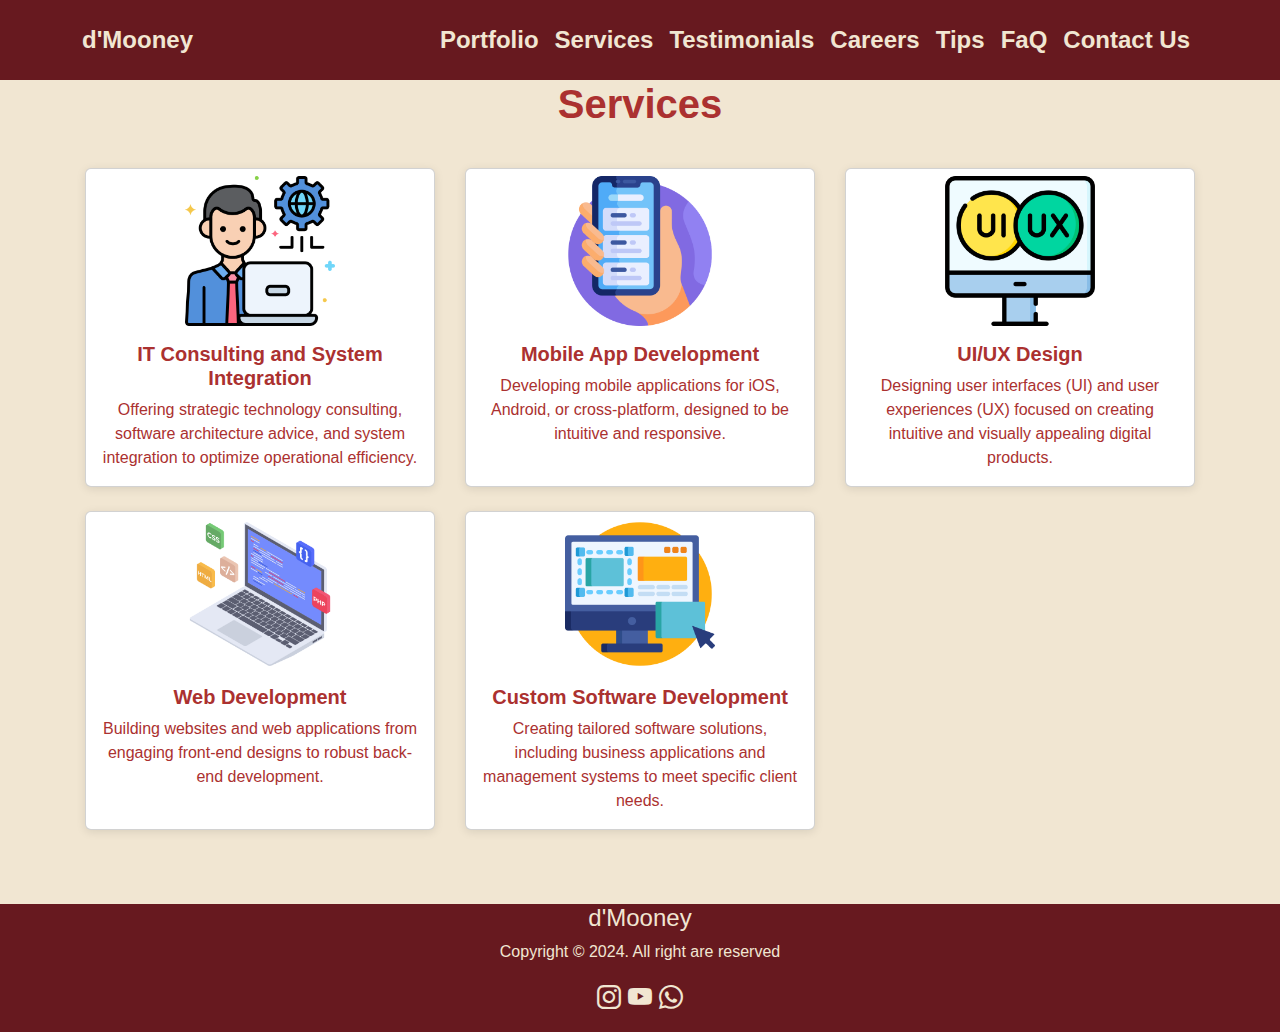
<file: services.html>
<!DOCTYPE html>
<html lang="en">
<head>
    <meta charset="UTF-8">
    <meta name="viewport" content="width=device-width, initial-scale=1.0">
    <title>d'mooney :: services</title>
    <link rel="stylesheet" href="style.css">
    <link rel="stylesheet" href="https://cdn.jsdelivr.net/npm/bootstrap-icons@1.11.3/font/bootstrap-icons.min.css">
    <link href="https://cdn.jsdelivr.net/npm/bootstrap@5.3.3/dist/css/bootstrap.min.css" rel="stylesheet" integrity="sha384-QWTKZyjpPEjISv5WaRU9OFeRpok6YctnYmDr5pNlyT2bRjXh0JMhjY6hW+ALEwIH" crossorigin="anonymous">
</head>


<body>
  <nav class="navbar navbar-expand-lg">
    <div class="container">
        <a class="navbar-brand" href="index.html">d'Mooney</a>
        <button class="navbar-toggler" type="button" data-bs-toggle="collapse" data-bs-target="#navbarNav" aria-controls="navbarNav" aria-expanded="false" aria-label="Toggle navigation">
            <span class="navbar-toggler-icon"></span>
        </button>
        <div class="collapse navbar-collapse" id="navbarNav">
            <ul class="navbar-nav ms-auto">
                <li class="nav-item">
                    <a class="nav-link" href="portfolio.html">Portfolio</a>
                </li>
                <li class="nav-item">
                    <a class="nav-link" href="services.html">Services</a>
                </li>
                <li class="nav-item">
                    <a class="nav-link" href="testimonials.html">Testimonials</a>
                </li>
                <li class="nav-item">
                    <a class="nav-link" href="careers.html">Careers</a>
                </li>
                <li class="nav-item">
                    <a class="nav-link" href="insight.html">Tips</a>
                </li>
                <li class="nav-item">
                    <a class="nav-link" href="faq.html">FaQ</a>
                </li>
                <li class="nav-item">
                    <a class="nav-link" href="contact.html">Contact Us</a>
                </li>
            </ul>
        </div>
    </div>
</nav>

<!-- Bootstrap JS -->
<script src="https://cdn.jsdelivr.net/npm/bootstrap@5.3.0/dist/js/bootstrap.bundle.min.js"></script>

    

<section id="services">
  <div class="container text-center" style="padding-bottom: 2%;">
      <h1 class="fw-bold mb-4">Services</h1>
      <div class="row row-cols-1 row-cols-md-2 row-cols-lg-3 g-4">
          <div class="col d-flex justify-content-center">
              <div class="card h-100">
                  <img src="asset/img/consultant.png" class="card-img-center"
                  style="width: max-content; margin-top: 2%;">
                  <div class="card-body">
                      <h5 class="fw-bold">IT Consulting and System Integration</h5>
                      <p class="card-text">Offering strategic technology consulting, software architecture advice, and system integration to optimize operational efficiency.</p>
                  </div>
              </div>
          </div>
          <div class="col d-flex justify-content-center">
              <div class="card h-100">
                  <img src="asset/img/smartphone.png" class="card-img-top" style="width: max-content; margin-top: 2%;">
                  <div class="card-body">
                      <h5 class="fw-bold">Mobile App Development</h5>
                      <p class="card-text">Developing mobile applications for iOS, Android, or cross-platform, designed to be intuitive and responsive.</p>
                  </div>
              </div>
          </div>
          <div class="col d-flex justify-content-center">
              <div class="card h-100">
                  <img src="asset/img/ui.png" class="card-img-top" style="width: max-content; margin-top: 2%;">
                  <div class="card-body">
                      <h5 class="fw-bold">UI/UX Design</h5>
                      <p class="card-text">Designing user interfaces (UI) and user experiences (UX) focused on creating intuitive and visually appealing digital products.</p>
                  </div>
              </div>
          </div>
          <div class="col d-flex justify-content-center">
              <div class="card h-100">
                  <img src="asset/img/web-development.png" class="card-img-top" style="width: max-content; margin-top: 2%;">
                  <div class="card-body">
                      <h5 class="fw-bold">Web Development</h5>
                      <p class="card-text">Building websites and web applications from engaging front-end designs to robust back-end development.</p>
                  </div>
              </div>
          </div>
          <div class="col d-flex justify-content-center">
              <div class="card h-100">
                  <img src="asset/img/ux.png" class="card-img-top" style="width: max-content; margin-top: 2%;">
                  <div class="card-body">
                      <h5 class="fw-bold">Custom Software Development</h5>
                      <p class="card-text">Creating tailored software solutions, including business applications and management systems to meet specific client needs.</p>
                  </div>
              </div>
          </div>
      </div>
  </div>
</section>

<footer>
  <div class="container">
    <h4>d'Mooney</h4>
    <p>Copyright © 2024. All right are reserved</p>
    <div class="social-icons" style="font-size: 24px;">
        <i class="bi bi-instagram"></i>
        <i class="bi bi-youtube"></i>
        <i class="bi bi-whatsapp"></i>
      </div>
  </div>
</footer>
</body>
</html>
</file>
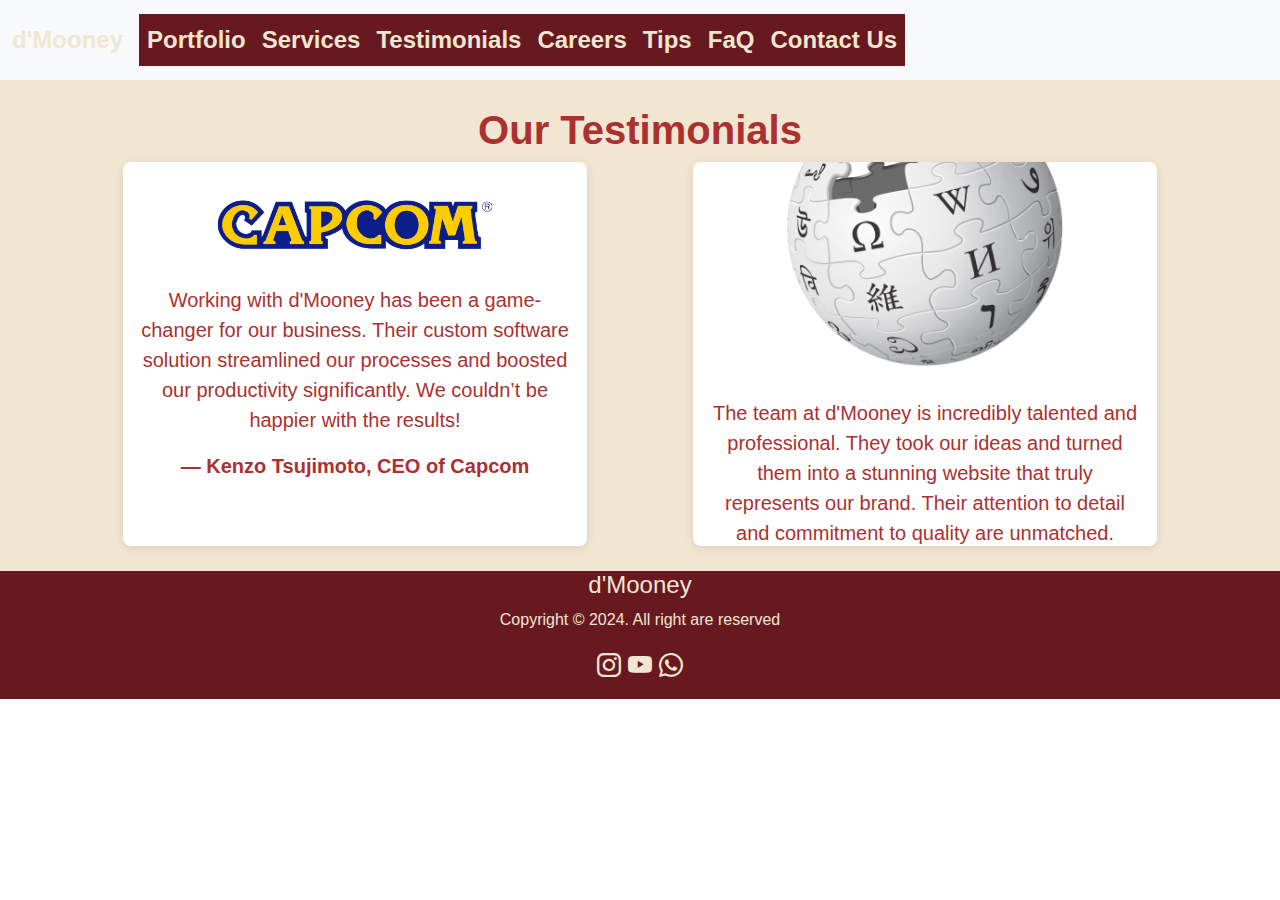
<file: testimonials.html>
<!DOCTYPE html>
<html lang="en">
<head>
    <meta charset="UTF-8">
    <meta name="viewport" content="width=device-width, initial-scale=1.0">
    <title>d'mooney :: Testimonials</title>
    <link rel="stylesheet" href="style.css">
    <link rel="stylesheet" href="https://cdn.jsdelivr.net/npm/bootstrap-icons@1.11.3/font/bootstrap-icons.min.css">
    <link href="https://cdn.jsdelivr.net/npm/bootstrap@5.3.3/dist/css/bootstrap.min.css" rel="stylesheet" integrity="sha384-QWTKZyjpPEjISv5WaRU9OFeRpok6YctnYmDr5pNlyT2bRjXh0JMhjY6hW+ALEwIH" crossorigin="anonymous">
</head>

<body>
  <body>
    <nav class="navbar navbar-expand-lg bg-body-tertiary">
        <div class="container-fluid">
          <a class="navbar-brand" href="index.html">d'Mooney</a>
          <button class="navbar-toggler" type="button" data-bs-toggle="collapse" data-bs-target="#navbarNav" aria-controls="navbarNav" aria-expanded="false" aria-label="Toggle navigation">
            <span class="navbar-toggler-icon"></span>
          </button>
          <div class="collapse navbar-collapse" id="navbarNav">
            <ul class="navbar-nav">
                <li class="nav-item">
                    <a class="nav-link" href="#portfolio">Portfolio</a>
                </li>
                <li class="nav-item">
                    <a class="nav-link" href="#services">Services</a>
                </li>
                <li class="nav-item">
                    <a class="nav-link" href="#testimonials">Testimonials</a>
                </li>
                <li class="nav-item">
                    <a class="nav-link" href="#careers">Careers</a>
                </li>
                <li class="nav-item">
                    <a class="nav-link" href="#insight">Tips</a>
                </li>
                <li class="nav-item">
                    <a class="nav-link" href="#faq">FaQ</a>
                </li>
                <li class="nav-item">
                    <a class="nav-link" href="#contact">Contact Us</a>
                </li>
            </ul>
          </div>
        </div>
      </nav>

  <style>
    #testimonials {
        padding: 2% 0;
    }
    .card-body {
        text-align: center;
    }
    .card {
      border: none;
      box-shadow: 0 2px 10px rgba(0, 0, 0, 0.1);
      border-radius: 8px;
  }
  .card img {
    align-items: center;
    width: 100%;
    height: auto;
      object-fit: cover;
      border-top-left-radius: 8px;
      border-top-right-radius: 8px;
  }

  @media (min-width: 344px) and (max-width: 768px) {
  body {
      font-size: 62.5%;
      height: 100%;
    }
    .col{
        width: 100%;
        justify-content: center;
        align-items: center;
        display: flex;
    }
    .card {
      border: none;
      box-shadow: 0 2px 10px rgba(0, 0, 0, 0.1);
      border-radius: 8px;
      width: 75%;
      height: auto;
      align-items: center;
      
  }
    .card img {
        display: flex;
        align-items: center;
        justify-content: center;
    width: 80%;
    height: auto;
      object-fit: cover;
      border-top-left-radius: 8px;
      border-top-right-radius: 8px;
  } 
}

@media (min-width: 780px) and (max-width: 1280px){
    .card {
      border: none;
      box-shadow: 0 2px 10px rgba(0, 0, 0, 0.1);
      border-radius: 8px;
      width: 100%;
      height: 100%;
      align-items: center;
      justify-content: center;
      
      
  }
    .card img {
        display: flex;
        align-items: center;
        margin-top: 3px;
    width: 60%;
    height: auto;
      object-fit: cover;
      border-top-left-radius: 8px;
      border-top-right-radius: 8px;
  }

}
</style>

  <section id="testimonials">
    <h1 class="text-center fw-bold">Our Testimonials</h1>
    <div class="container text-center">
        <div class="row row-cols-1 row-cols-md-2 g-4">
            <div class="col">
                <div class="card">
                    <img src="asset/img/Capcom-Logo.png" class="card-img" alt="...">
                    <div class="card-body">
                        <p class="fs-5 fw-medium">Working with d'Mooney has been a game-changer for our business. Their custom software solution streamlined our processes and boosted our productivity significantly. We couldn’t be happier with the results!</p>
                        <p class="fs-5 fw-bold">— Kenzo Tsujimoto, CEO of Capcom</p>
                    </div>
                </div>
            </div>
            <div class="col">
                <div class="card">
                    <img src="asset/img/Wikipedia-logo-v2.svg.png" class="card-img" alt="...">
                    <div class="card-body">
                        <p class="fs-5 fw-medium">The team at d'Mooney is incredibly talented and professional. They took our ideas and turned them into a stunning website that truly represents our brand. Their attention to detail and commitment to quality are unmatched.</p>
                        <p class="fs-5 fw-bold">— Wikipedia</p>
                    </div>
                </div>
            </div>
        </div>
    </div>
</section>

<!-- Bootstrap JS -->
<script src="https://cdn.jsdelivr.net/npm/bootstrap@5.3.0/dist/js/bootstrap.bundle.min.js"></script>

<footer>
  <div class="container">
    <h4>d'Mooney</h4>
    <p>Copyright © 2024. All right are reserved</p>
    <div class="social-icons" style="font-size: 24px;">
        <i class="bi bi-instagram"></i>
        <i class="bi bi-youtube"></i>
        <i class="bi bi-whatsapp"></i>
      </div>
  </div>
</footer>

</body>
</html>
</file>
<file: style.css>
.navbar{
  background-color: #67191f;
  color: white;
  height: 5rem;
  font-family:Arial, Helvetica, sans-serif;
  text-align: center;
  font-weight: bold;
  font-size: x-large;
  position: sticky;
  position-try: 3;
  width: 100%;
  z-index: 1000;
}

.navbar .nav-link {
  color: #F1E6D2; 
  transition: color 0.3s; 
  background-color: #67191f;
}

.navbar .nav-link:hover {
  color: #fff; 
}

.navbar .navbar-brand {
  color: #F1E6D2;
  font-weight: bold;
  font-size: 1.5rem;
  transition: color 0.3s;
}

.navbar-toggler {
  color: #F1E6D2;
  border-radius: none;
  z-index: 1050;
}

.bg-image{
  min-height:550px;
  background-image: url(asset/img/background.jpg);
  background-position: center;
  background-size: cover;
  background-attachment: fixed;
  justify-content: center;
}

.bg-image #sambutan h1{
  text-align: center;
  color: #F1E6D2;
  text-shadow: 2px 2px 4px rgba(0, 0, 0, 0.5);
  font-family:Arial, Helvetica, sans-serif;
  font-weight: bold;
  display: inline-block;
  padding-top: 180px;
  justify-content: center;
}

a{
  color: #eedbbf;
  text-decoration: none;
  transition: all 0.4s ease-in-out;
}

a:hover{
  color: #ab3130;
}

.brand{
  color:#eedbbf;
  font-size: 28px;
}

/* footer */
footer{
  background-color: #67191f;
  color: #F1E6D2;
  min-height: 8rem;
  font-family:Arial, Helvetica, sans-serif;
  text-align: center;
  align-items: center;
  justify-content: center;
}

footer h3{
  padding-top: 5px;
  padding-bottom: 10px;
  font-weight: bold;
}
#footer p{
  background-color: #67191f;
  height: max-content;
  padding-top: 50px;
}
footer .social-icons{
  width: 100%;
  padding-bottom: 10px;
  justify-content: center;
  align-items: center;
  font-size: 24px;
}

#content {
  font-weight: lighter;
  padding-top: 30px;
  padding-bottom: 3rem;
  background-color: #F1E6D2;
  color: #ab3130 ;
  height: max-width;
  width: max-width;
  font-family:Arial, Helvetica, sans-serif;
  text-align: center;
}
#content .row{
  width: 100%; 
}

#content .col{
  height: 21.5rem;
  width: 25%;
  justify-content: center;
}

#content .card{
  height: 100%;
  color: #ab3130;
  width: 100%;
  border-radius: 5px;
  overflow: hidden;
  text-overflow: ellipsis;
  box-shadow: 0 2px 10px rgba(0, 0, 0, 0.1);
  transition: transform 0.3s ease, box-shadow 0.3s ease;
}

#content .card:hover{
  transform: scale(1.05);
  box-shadow: 0 4px 8px rgba(0, 0, 0, 0.2);
}
#content .card h5{
  padding-top: 4px;
  padding-bottom: 4px;
}
#content .card p{
  padding-top: 4px;
  font-weight: medium;
}

#content h1{
  font-weight: bold;
  padding-bottom: 1rem;
}

#content h5{
  font-weight: bold;
  text-align: center;
}

@media (min-width: 344px) and (max-width: 1024px){
  #content .row{
    background-color: #F1E6D2; 
    width: 100%; 
    justify-content: center;
    align-items: center;
  }
  
  #content .col{
    width: 80%;
    height: max-content;
    justify-content: center;
    padding: 2%;
  }
  
  #content .card{
    color: #ab3130;
    width: 100%;
    border-radius: 5px;
    transition: transform 0.3s ease, box-shadow 0.3s ease;
}

#content .card:hover{
  transform: scale(1.05);
  box-shadow: 0 4px 8px rgba(0, 0, 0, 0.2);
  }
}

/*PORTFOLIO*/
#portfolio{
  background-color: #F1E6D2;
  color: #ab3130;
  font-family: Arial, Helvetica, sans-serif;
  text-align: center;
  padding-bottom: 3rem;
  position: relative;
  overflow: hidden;
}

#portfolio .section-intro{
  padding-bottom: 5px;
  font-weight: bold;
}

#portfolio h5{
  font-weight: bold;
}

#portfolio .card{
  width: 100%;
  height: 12rem;
  border: none;
  transition: transform 0.3s ease, box-shadow 0.3s ease;
  box-shadow: 0 2px 10px rgba(0, 0, 0, 0.1); 
  position: relative;
}

#portfolio .card-body{
  position: absolute;
  top: 0;
  left: 0;
  height: 100%;
  width: 100%;
  background-color: rgba(0, 0, 0, 0.8);
  color: #eedbbf;
  padding: 44px;
  display: flex;
  align-items: center;
  justify-content: center;
  transition: all 0.4s ease-in-out;
  opacity: 0;
}

#portfolio .card img {
  object-fit: cover;
  height: 100%;
  transition: all 0.4s ease-in-out;
}


#portfolio .card:hover .card-body {
  opacity: 1;
}

#portfolio .card:hover {
  transform: scale(1.05); 
  box-shadow: 0 4px 20px rgba(0, 0, 0, 0.2);
  border-radius: 8px;
}

@media (max-width: 430px) {
  #portfolio .col{
    display: flex;
    justify-content: center;
    width: 100%;
  }
  #portfolio .card{
    width: 100%;
    height: 12rem;
    border: none;
    transition: transform 0.3s ease, box-shadow 0.3s ease;
    box-shadow: 0 2px 10px rgba(0, 0, 0, 0.1); 
    position: relative;
  }
  
  #portfolio .card-body{
    position: absolute;
    top: 0;
    left: 0;
    height: 100%;
    width: 100%;
    background-color: rgba(0, 0, 0, 0.8);
    color: #eedbbf;
    padding: 44px;
    display: flex;
    align-items: center;
    justify-content: center;
    transition: all 0.4s ease-in-out;
    opacity: 0;
  }
  
  #portfolio .card img {
    object-fit: cover;
    height: 100%;
    transition: all 0.4s ease-in-out;
  }
  
  
  #portfolio .card:hover .card-body {
    opacity: 1;
  }
  
  #portfolio .card:hover {
    transform: scale(1.05); 
    box-shadow: 0 4px 20px rgba(0, 0, 0, 0.2);
    border-radius: 8px;
  }
}


/* services */
#services{
  background-color: #F1E6D2;
  color: #ab3130;
  font-family: Arial, Helvetica, sans-serif;
  text-align: center;
  padding-bottom: 3rem;
}
#services h1{
  padding-bottom: 1rem;
}
#services .card {
  color: #ab3130;
  align-items: center;
  max-width: 350px;
  height: 340px;
  box-shadow: 0 2px 10px rgba(0, 0, 0, 0.1);
  transition: transform 0.3s ease, box-shadow 0.3s ease
}

#services .card:hover{
  transform: scale(1.05);
  box-shadow: 0 4px 8px rgba(0, 0, 0, 0.2);
}

#services .card img {
  height: 150px;
  object-fit: cover;
  border-top-left-radius: 8px;
  border-top-right-radius: 8px;
}

@media (min-width: 344px) and (max-width: 760px) {
  #services .container{
    width: 100%;
    align-items: center;
    justify-content: center;
    display: flex;
  }
  #services .row{
    width: 100%;
    align-items: center;
    justify-content: center;
    display: flex;
  }

  #services .card{
    width: 80%;transition: transform 0.3s ease, box-shadow 0.3s ease;
  }
  
  #services .card:hover{
    transform: scale(1.05);
    box-shadow: 0 4px 8px rgba(0, 0, 0, 0.2);
  }
  #services .card img {
      height: 125px;
  }
}

/* Testimonials */
#testimonials{
  background-color: #F1E6D2;
  color: #ab3130 ;
  font-family:Arial, Helvetica, sans-serif;
  text-align: center;
  padding-bottom: 4rem;
}

#testimonials .col{
  display: flex;
  justify-content: center;
  align-items: center;
}

#testimonials .card {
  max-width: 35rem;
  height: 20rem;
  overflow: hidden;
  text-overflow: ellipsis;
  font-size: larger;
border: none;
box-shadow: 0 2px 10px rgba(0, 0, 0, 0.1);
border-radius: 8px;
color: #ab3130;
transition: transform 0.3s ease, box-shadow 0.3s ease
}

#testimonials .card:hover{
  transform: scale(1.05);
  box-shadow: 0 4px 8px rgba(0, 0, 0, 0.2);
}

#testimonials .card img {
  padding-top: 30px;
  padding-bottom: 5px;
align-items: center;
width: 80%;
height: auto;
object-fit: cover;
border-top-left-radius: 8px;
border-top-right-radius: 8px;
}

@media (max-width: 600px) {
  #testimonials .container{
    width: 100%;
    align-items: center;
    justify-content: center;
  }
  #testimonials .row{
    width: 100%;
    align-items: center;
    justify-content: center;
  }
  #testimonials .col{
  width: 100%;
  justify-content: center;
  align-items: center;
  }
  #testimonials .card {
  border: none;
  box-shadow: 0 2px 10px rgba(0, 0, 0, 0.1);
  border-radius: 8px;
  width: 20rem;
  height: 100%;
  align-items: center;
  transition: transform 0.3s ease, box-shadow 0.3s ease;
}

#testimonials .card:hover{
  transform: scale(1.05);
  box-shadow: 0 4px 8px rgba(0, 0, 0, 0.2);
}

#testimonials .card-img {
  display: flex;
  align-items: center;
  justify-content: center;
width: 5%;
} 
}

@media (min-width: 600px) and (max-width: 1000px){
  #testimonials .card 
  {
    border: none;
    box-shadow: 0 2px 10px rgba(0, 0, 0, 0.1);
    border-radius: 8px;
    width: 100%;
    height: 25rem;
    align-items: center;
    justify-content: center;
  }
  #testimonials .card img {
  display: flex;
  align-items: center;
  margin-top: 3px;
  width: 60%;
  height: auto;
  object-fit: 
  cover;
  border-top-left-radius: 8px;
  border-top-right-radius: 8px;}
#testimonials .card-body {
  text-align: center;
  padding-top: 25px;
}
}

@media (min-width: 1000px){
  #testimonials .card 
  {
    border: none;
    box-shadow: 0 2px 10px rgba(0, 0, 0, 0.1);
    border-radius: 8px;
    width: 85%;
    height: 24rem;
    align-items: center;
    justify-content: center;
  }
  #testimonials .card img {
  display: flex;
  align-items: center;
  margin-top: 3px;
  width: 60%;
  height: auto;
  object-fit: 
  cover;
  border-top-left-radius: 8px;
  border-top-right-radius: 8px;}
#testimonials .card-body {
  text-align: center;
  padding-top: 25px;
}
}


#careers{
  background-color: #F1E6D2;
  width: max-width;
  color:#ab3130;
  font-family: Arial, Helvetica, sans-serif;
  text-align: center;
  padding-bottom: 3rem;
}
#careers h1{
  font-weight: bold;
  font-family: Arial, Helvetica, sans-serif;
}
#careers .img{
  width: 100%;
  height: 12rem;
  padding-top: 10px;
  border-radius: 10px;
}

#careers .card{
  align-items: center;
  justify-content: center;
  text-align: center;
  color: #ab3130;
  height: 18rem;
  width: 20rem;
  margin-top: 2px;
  margin: 20px;
  box-shadow: 0 4px 8px 0 rgba(0, 0, 0, 0.2), 0 6px 20px 0 rgba(0, 0, 0, 0.19);
  transition: transform 0.3s ease, box-shadow 0.3s ease
}

#careers .card:hover{
  transform: scale(1.05);
  box-shadow: 0 4px 8px rgba(0, 0, 0, 0.2);
}

#careers .row{
  padding-top: 4px;
  justify-content: center;
  align-items: center;
}


@media (min-width: 344px) and (max-width: 500px) {
  #careers .img{
    width: 100%;
    padding-top: 10px;
    border-radius: 10px;
  }
  #careers .card{
    align-items: center;
    justify-content: center;
    text-align: center;
    color: #ab3130;
    width: 20rem;
    height: 18rem;
    margin-top: 2px;
    box-shadow: 0 4px 8px 0 rgba(0, 0, 0, 0.2), 0 6px 20px 0 rgba(0, 0, 0, 0.19);
    transition: transform 0.3s ease, box-shadow 0.3s ease;
  }
  
  #content .card:hover{
    transform: scale(1.05);
    box-shadow: 0 4px 8px rgba(0, 0, 0, 0.2);
  } 
  }

  @media (min-width: 700px) and (max-width: 1060px) {
    #careers .img{
      width: 100%;
      padding-top: 10px;
      border-radius: 10px;
    }
    #careers .row{
      align-items: center;
      justify-content: center;
    }
    #careers .col{
      align-items: center;
      justify-content: center;
    }
    #careers .card{
      align-items: center;
      justify-content: center;
      text-align: center;
      color: #ab3130;
      width: 25rem;
      margin-top: 2px;
      box-shadow: 0 4px 8px 0 rgba(0, 0, 0, 0.2), 0 6px 20px 0 rgba(0, 0, 0, 0.19);
      transition: transform 0.3s ease, box-shadow 0.3s ease;
    }
    
    #careers .card:hover{
      transform: scale(1.05);
      box-shadow: 0 4px 8px rgba(0, 0, 0, 0.2);
    }
}

#insight {
  background-color: #F1E6D2;
  padding-bottom: 3rem;
}
    
#insight h1{
  color: #ab3130;
  font-family:Arial, Helvetica, sans-serif;
  text-align: center;
  font-weight: bold; 
  padding-bottom: 1.5rem;
}    
#insight .row{
  justify-content: center;
  padding-bottom: 20px;
  display: flex;
}
#insight .card{
  display: flex;
  justify-content: space-between;
  width: 100%;
  height: 20.5rem;
  align-items: center;
  box-shadow: 0 2px 10px rgba(0, 0, 0, 0.1);
  transition: transform 0.3s ease, box-shadow 0.3s ease
}
#insight .card:hover{
  transform: scale(1.05);
  box-shadow: 0 4px 8px rgba(0, 0, 0, 0.2);
}
#insight .card-body{
  align-items: center;
  width: 100%;
  height: 100%;
  color: #ab3130;
  font-family: Arial, Helvetica, sans-serif;
  text-align: center;
}
    
#insight h5{
  font-weight: bold;
  }
    
#insight .img{
  height: auto;
  width: 30%;
  justify-content: center;
  padding-top: 15px;
  padding-bottom: 10px;
  object-fit: contain;
}
    
#insight .card-text{
  width: fit-content;
}
    
@media (max-width: 600px) {
  #insight .col{
    justify-content: center;
    align-items: center;
    width: 22.5rem;
    height: 20rem;
}
  #insight .card{
  width: 100%;
  height: 20rem;
  align-items: center;
  justify-content: center;
  border-radius: 15px;
  overflow: hidden;
  text-overflow: ellipsis;
  margin-bottom: 3rem;
  transition: transform 0.3s ease, box-shadow 0.3s ease;
}

#insight .card:hover{
  transform: scale(1.05);
  box-shadow: 0 4px 8px rgba(0, 0, 0, 0.2);
}
#insight .img{
  height: auto;
  width: 30%;
  justify-content: center;
  padding-top: 10px;
}
#insight .card-text{
  width: 100%;
}
}
@media (min-width:601px)and(max-width: 1024px) {
  #insight .col{
  justify-content: center;
  align-items: center;
  width: 10rem;
  display: flex;
  height: 28.5rem;
  }
    
  #insight .card{
  width: 100%;
  height: 50%;
  align-items: center;
  justify-content: center;
  border-radius: 15px;
  overflow: hidden;
  text-overflow: ellipsis;
}
  #insight .img{
  height: auto;
  width: 30%;
  justify-content: center;
  padding-top: 10px;
  padding-bottom: 10px;
}
#insight .card-text{
  width: 100%;
  }
  }

@media (min-width:601px)and(max-width: 1024px) {
  #insight .col{
    justify-content: center;
    align-items: center;
    width: 10rem;
    display: flex;
    height: 28rem;
  }

  #insight .card{
    width: 100%;
    height: 50%;
    align-items: center;
    justify-content: center;
    border-radius: 15px;
    overflow: hidden;
    text-overflow: ellipsis;
  }
  #insight .img{
    height: auto;
    width: 30%;
    justify-content: center;
    padding-top: 10px;
    padding-bottom: 10px;
  }

  #insight .card-text{
    width: 100%;
  }
}

#question{
  font-family: Arial, Helvetica, sans-serif;
  background-color: #F1E6D2; 
  color: #ab3130;
  padding-bottom: 3rem;
  justify-content: center;
  align-items: center;
  text-align: center;
}
#question .container{
  align-items: center;
  max-width: 600px;
}
#question .row{
  width: 100%;
  align-items: center;
}
#question .col{
  width: 80%;
}
#question h1{
  font-weight: bold;
  
}
#question h5{
  font-weight: medium;
  text-align: left;
}

#question .btn{
  background-color: transparent; 
  color: #ab3130;
  height: 40px;
  border-color: #ab3130;
  transition: 0.5s;
  transition-delay: calc((var(--n) - 1) * 0.1s);  
}

#question .btn:hover{
  background-color: #ab3130;
  color: #eedbbf;
}

@media (min-width: 344px)and(max-width: 768px) {
  #question{
    justify-content: center;
    align-items: center;
  }
  #question .row{
    width: 100%;
    display: flex;
    justify-content: center;
    align-items: center;
  }
  #question .col{
    width: 100%;
    align-items: center;
  }

}

#contact{
  background-color: #F1E6D2;
  color: #ab3130 ;
  font-family:Arial, Helvetica, sans-serif;
  text-align: center;
  align-items: center;
  justify-content:center;
}

#contact p{
  text-align: center;
  font-size: large;
  font-family: Arial, Helvetica, sans-serif;
  color: #ab3130;
}

@media (min-width: 344px) and (max-width: 760px) {
  #contact{
    justify-content: center;
    align-items: center;
  }
  #contact .row{
    width: 100%;
    display: flex;
    align-items: center;
    justify-content: center;
  }
  #contact h1{
    font-weight: bold;
  }
#contact .container{
  display: flex;
  justify-content: center;
  align-items: center;
}

#contact .list-group{
  width: 80%;
  justify-content: center;
  margin-bottom: 3rem;
}
#contact p{
  text-align: center;
  font-size:medium;
}
}

@media (min-width: 768px) {
#contact .container{
  display: flex;
  justify-content: center;
  align-items: center;
}
#contact .list-group{
  width: 100%;
  margin-bottom: 3rem;
}
#contact p{
  text-align: center;
  font-size: large;
}
#contact h1{
  font-weight: bold;
  padding-bottom: 2%;
  width: 100%;
  text-align: center;
}

}

#contact .row{
  justify-content: center;
  align-items: center;
  width: 100%;
}

.icon-box{
  width: 64px;
  height: 64px;
  display: inline-flex;
  align-items: center;
  justify-content: center;
}
#sambutan{
  align-items: center;
  text-align: center;
}

@media (min-width:641px)  {

}
</file>
